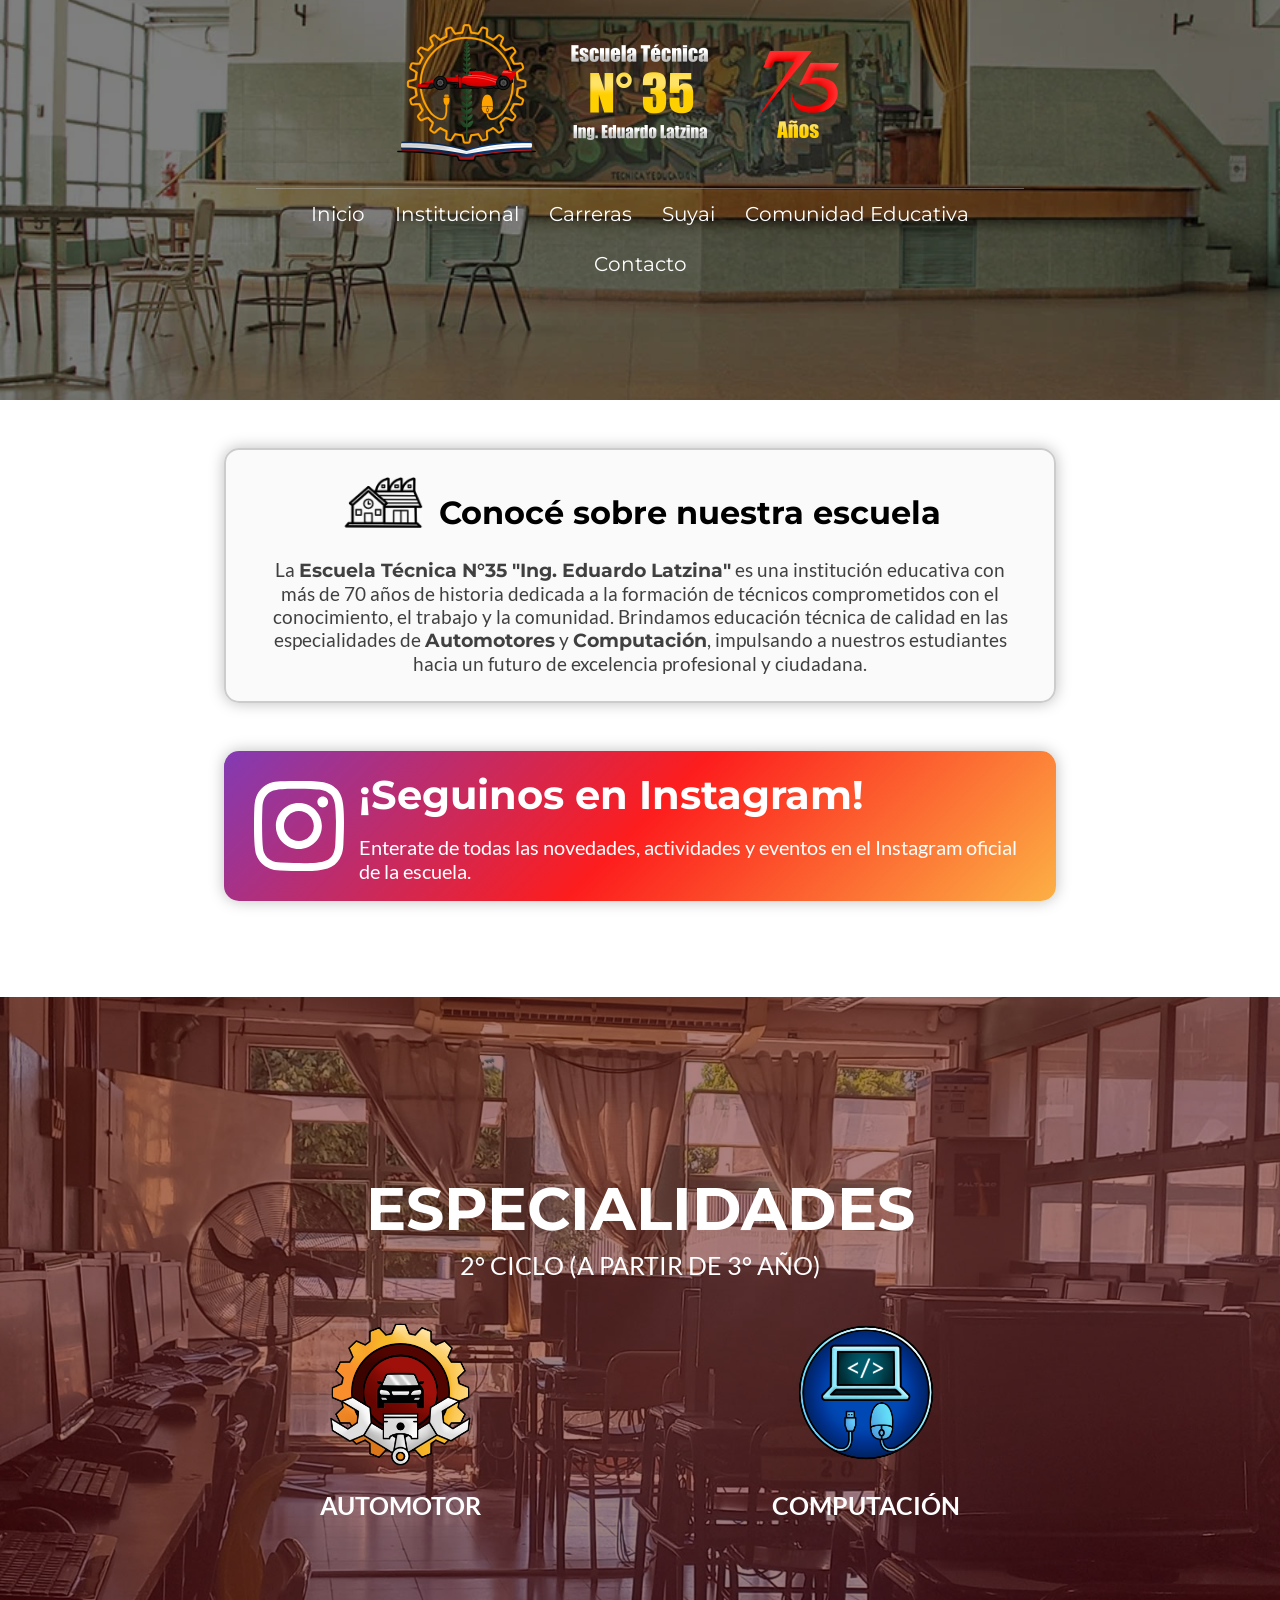
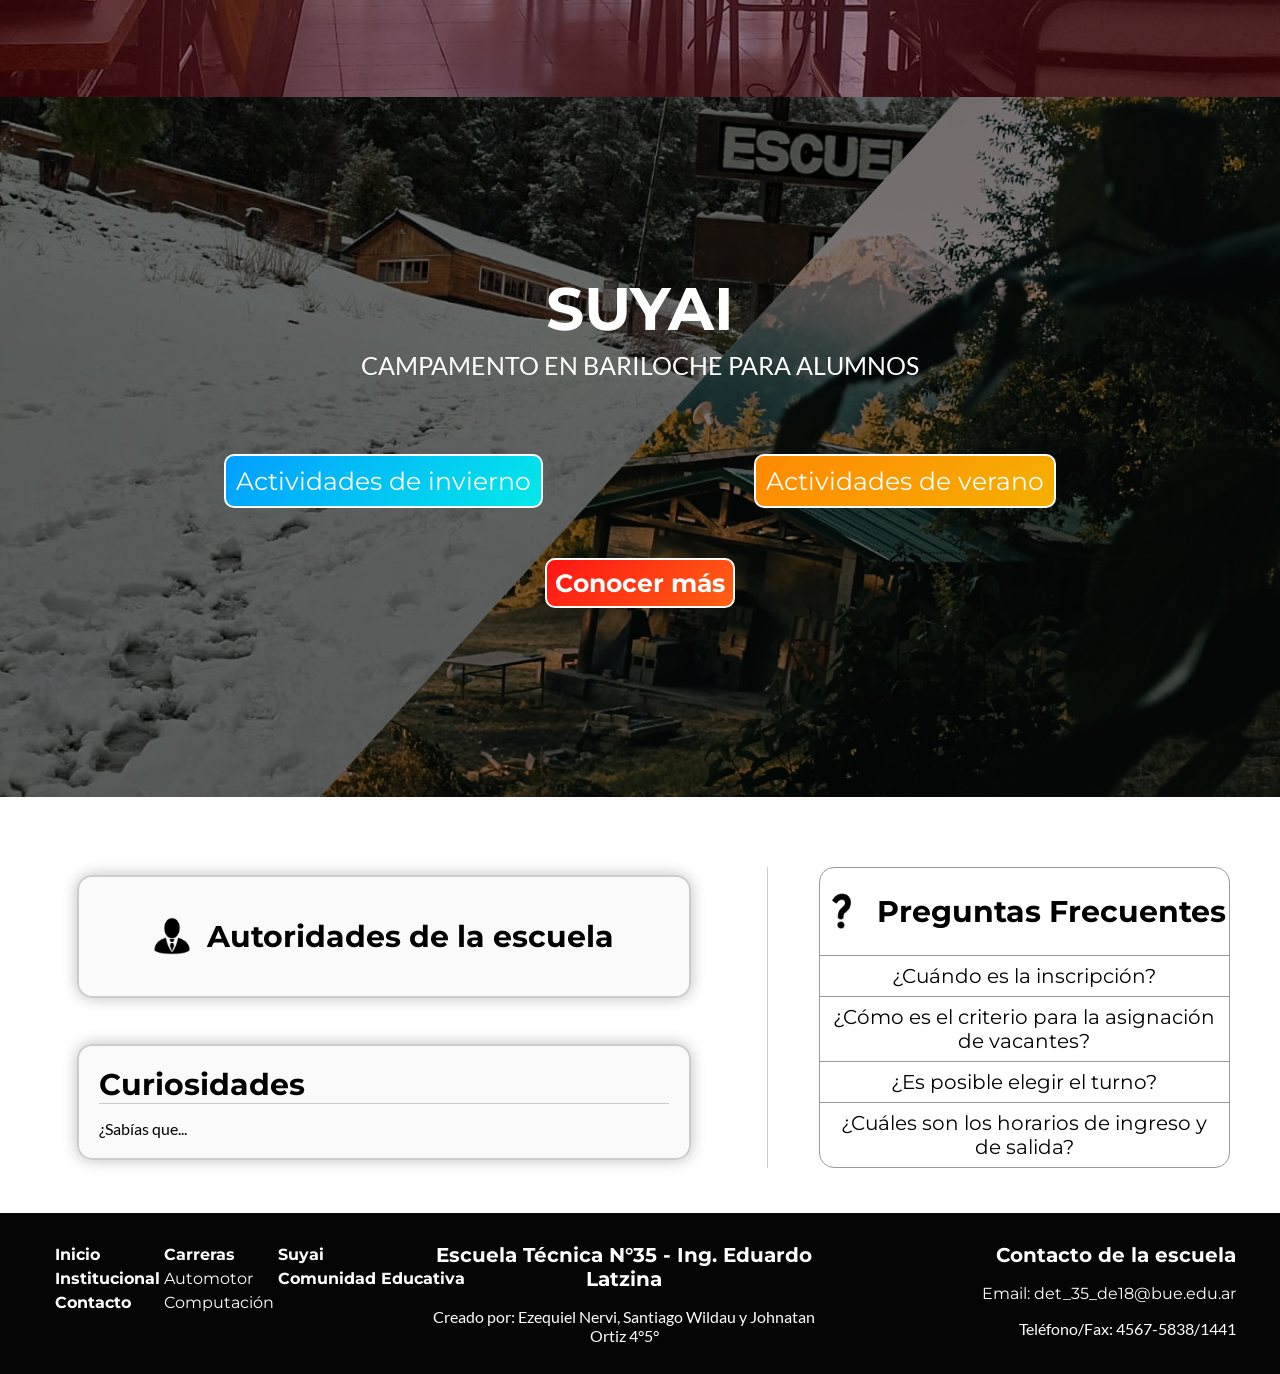
<file: index.html>
<!DOCTYPE html>
<html lang="es">
<head>
    <meta charset="UTF-8">
    <meta name="viewport" content="width=device-width, initial-scale=1.0">
    <title>Inicio - Escuela Técnica N°35</title>
    <link rel="stylesheet" href="styles.css"> 
    <link rel="icon" href="images/logo_escuela_32x32.png" type="image/x-icon">
</head>
<body>
    <custom-header></custom-header>

    <a href="institucional.html" class="a_tarj_inst"><section class="tarj_institucional icono-animado">
        <div class="titulo_institucional">
            <div class="icono-animado big_icon" id="escuela"></div>
            <h2>Conocé sobre nuestra escuela</h2>
        </div>

        <p>La <span class="bold">Escuela Técnica N°35 "Ing. Eduardo Latzina"</span> es una institución educativa con más de 70 años de historia dedicada a la formación de técnicos comprometidos con el conocimiento, el trabajo y la comunidad. Brindamos educación técnica de calidad en las especialidades de <span class="bold">Automotores</span> y <span class="bold">Computación</span>, impulsando a nuestros estudiantes hacia un futuro de excelencia profesional y ciudadana.</p>
    </section></a>

    <a href="https://www.instagram.com/et.35.ing.eduardo.latzina/" target = "_blank" class="a_tarj_inst">
    <section class="tarj_insta">
        <!--<svg class="icon_insta" viewBox="0 0 20 20" version="1.1" xmlns="http://www.w3.org/2000/svg" xmlns:xlink="http://www.w3.org/1999/xlink" fill="#ffffff" stroke="#ffffff"><g id="SVGRepo_bgCarrier" stroke-width="0"></g><g id="SVGRepo_tracerCarrier" stroke-linecap="round" stroke-linejoin="round"></g><g id="SVGRepo_iconCarrier"> <title>instagram [#167]</title> <desc>Created with Sketch.</desc> <defs> </defs> <g id="Page-1" stroke="none" stroke-width="1" fill="none" fill-rule="evenodd"> <g id="Dribbble-Light-Preview" transform="translate(-340.000000, -7439.000000)" fill="#FFFFFF"> <g id="icons" transform="translate(56.000000, 160.000000)"> <path d="M289.869652,7279.12273 C288.241769,7279.19618 286.830805,7279.5942 285.691486,7280.72871 C284.548187,7281.86918 284.155147,7283.28558 284.081514,7284.89653 C284.035742,7285.90201 283.768077,7293.49818 284.544207,7295.49028 C285.067597,7296.83422 286.098457,7297.86749 287.454694,7298.39256 C288.087538,7298.63872 288.809936,7298.80547 289.869652,7298.85411 C298.730467,7299.25511 302.015089,7299.03674 303.400182,7295.49028 C303.645956,7294.859 303.815113,7294.1374 303.86188,7293.08031 C304.26686,7284.19677 303.796207,7282.27117 302.251908,7280.72871 C301.027016,7279.50685 299.5862,7278.67508 289.869652,7279.12273 M289.951245,7297.06748 C288.981083,7297.0238 288.454707,7296.86201 288.103459,7296.72603 C287.219865,7296.3826 286.556174,7295.72155 286.214876,7294.84312 C285.623823,7293.32944 285.819846,7286.14023 285.872583,7284.97693 C285.924325,7283.83745 286.155174,7282.79624 286.959165,7281.99226 C287.954203,7280.99968 289.239792,7280.51332 297.993144,7280.90837 C299.135448,7280.95998 300.179243,7281.19026 300.985224,7281.99226 C301.980262,7282.98483 302.473801,7284.28014 302.071806,7292.99991 C302.028024,7293.96767 301.865833,7294.49274 301.729513,7294.84312 C300.829003,7297.15085 298.757333,7297.47145 289.951245,7297.06748 M298.089663,7283.68956 C298.089663,7284.34665 298.623998,7284.88065 299.283709,7284.88065 C299.943419,7284.88065 300.47875,7284.34665 300.47875,7283.68956 C300.47875,7283.03248 299.943419,7282.49847 299.283709,7282.49847 C298.623998,7282.49847 298.089663,7283.03248 298.089663,7283.68956 M288.862673,7288.98792 C288.862673,7291.80286 291.150266,7294.08479 293.972194,7294.08479 C296.794123,7294.08479 299.081716,7291.80286 299.081716,7288.98792 C299.081716,7286.17298 296.794123,7283.89205 293.972194,7283.89205 C291.150266,7283.89205 288.862673,7286.17298 288.862673,7288.98792 M290.655732,7288.98792 C290.655732,7287.16159 292.140329,7285.67967 293.972194,7285.67967 C295.80406,7285.67967 297.288657,7287.16159 297.288657,7288.98792 C297.288657,7290.81525 295.80406,7292.29716 293.972194,7292.29716 C292.140329,7292.29716 290.655732,7290.81525 290.655732,7288.98792" id="instagram-[#167]"> </path> </g> </g> </g> </g></svg>-->
        <span class="icon_insta big_icon"></span>
        <div class="text_insta">
            <h2>¡Seguinos en Instagram!</h2>
            <p>Enterate de todas las novedades, actividades y eventos en el Instagram oficial de la escuela.</p>
        </div>
    </section></a>

    <section class="section_img">
        <div class="img_div">
            <div class="img variation" id="img7"></div>
            <div class="img variation" id="img8"></div>
        </div>
        <div class="alpha red_variation">
            <h2>ESPECIALIDADES</h2>
            <p>2° CICLO (A PARTIR DE 3° AÑO)</p>
            <div class="section_buttons carreras_var">
                <div class="carreras_button">
                    <a class="a_carreras" href="automotor.html"><img class="img_carreras" src="images/icono_automotor.png" alt="Icono de Automotor"/></a>
                    <p>AUTOMOTOR</p>
                </div>
                <div class="carreras_button">
                    <a class="a_carreras" href="computacion.html"><img class="img_carreras" src="images/icono_computacion.png" alt="Icono de Computación"/></a>
                    <p class="_compu">COMPUTACIÓN</p>
                </div>
            </div>
        </div>
    </section>

    <section class="section_img">
        <div>
            <div class="img_div _izq _suyai">
                <div class="img variation _suyai" id="img3"></div>
                <div class="img variation _suyai" id="img4"></div>
            </div>
            <div class="img_div _der _suyai">
                <div class="img variation _suyai" id="img5"></div>
                <div class="img variation _suyai" id="img6"></div>
            </div>
        </div>
        <div class="alpha suyai_variation">
            <h2 class="suyai_h2">SUYAI</h2>
            <p>CAMPAMENTO EN BARILOCHE PARA ALUMNOS</p>
            <div class="section_buttons _suyai">
                <a href="suyai.html#invierno_act"><div class="suyai_b">
                    <p class="button">Actividades de invierno</p>
                </div></a>
                <a href="suyai.html#verano_act"><div class="suyai_b summer">
                    <p class="button">Actividades de verano</p>
                </div></a>
            </div>

            <a href="suyai.html"><div class="mas_info">
                <p class="button">Conocer más</p>
            </div></a>
        </div>
    </section>
    
    <div class="autoridades_preguntas">
        <div class="autor_curios">
            <details class="autoridades icono-animado">
                <summary>
                    <div class="icono-animado _autoridades medium_icon" id="jefe"></div>
                    <h2>Autoridades de la escuela</h2>
                </summary>
                <ul>
                    <li class="montserrat"><span class="bold">Rector: </span>Javier Campagna</li>
                    <li class="montserrat"><span class="bold">Vicerrector: </span>Carlos Salvarrey</li>
                    <li class="montserrat"><span class="bold">Secretaria: </span>Silvina Villanueva</li>
                    <li class="montserrat"><span class="bold">Regente T.M.: </span>Silvia Echanageorría</li>
                    <li class="montserrat"><span class="bold">Regente T.T.: </span>Marcelo Beiro</li>
                    <li class="montserrat"><span class="bold">Regente T.N.: </span>Fernando Salvarrey</li>
                    <li class="montserrat"><span class="bold">Subregente T.T.: </span>Mauro Rodríguez</li>
                    <li class="montserrat"><span class="bold">J.G.E. Práctica: </span>Nicolás Polícaro</li>
                </ul>
            </details>

            <details class="curiosidades icono-animado" id="div_curiosidades">
                <summary>
                    <h2>Curiosidades</h2>
                    <p>¿Sabías que...</p>
                </summary>
                <p id="curiosidades"></p>
            </details>
        </div>
        <div class="preguntas_div">
            <section class="preguntas">
                <div class="preguntas_titulo">
                    <div class="icono-animado _autoridades medium_icon" id="pregunta"></div>
                    <h2>Preguntas Frecuentes</h2>
                </div>
                <details name="faq">
                    <summary>¿Cuándo es la inscripción?</summary>
                    <p>La inscripción para 2° a 6° año es a partir de Diciembre, para los alumnos con 2 o menos materias adeudadas</p>
                </details>
                <details name="faq">
                    <summary>¿Cómo es el criterio para la asignación de vacantes?</summary>
                    <p>Las vacantes para los alumnos de 2° a 6° se evalúan así:</p>
                    <ul>
                        <li>Al finalizar cuál cierre administrativo se inscribió (más importante)</li>
                        <li>Menor cantidad de asignaturas adeudadas (más importante)</li>
                        <li>Mayor promedio escolar</li>
                        <li>Menor cantidad de informes de convivencia</li>
                        <li>Menor cantidad de inasistencias</li>
                    </ul>
                </details>
                <details name="faq">
                    <summary>¿Es posible elegir el turno?</summary>
                    <p>El turno es asignado mediante sorteo al ingresar a 1° año, y siempre se lo trata de mantener a lo largo de la trayectoria escolar, bajo ciertas excepciones como la especialidad elegida, las vacantes disponibles, etc.</p>
                </details>
                <details name="faq">
                    <summary>¿Cuáles son los horarios de ingreso y de salida?</summary>
                    <p>Los horarios de entrada y salida de la escuela son:</p>
                    <ul>
                        <li><span class="bold">Mañana: </span>En aula de 7:40 a 12:15 y en taller de 13:25 a 17:45</li>
                        <li><span class="bold">Tarde: </span>En aula de 13:25 a 18:00 y en taller de 7:40 a 12:00</li>
                        <li><span class="bold">Noche: </span>Tanto en aula como en taller de 18:20 a 23:10</li>
                    </ul>
                </details>

            </section>
        </div>
    </div>

    <custom-footer></custom-footer>
    
    <script src="script.js"></script>
</body>
</html>
</file>
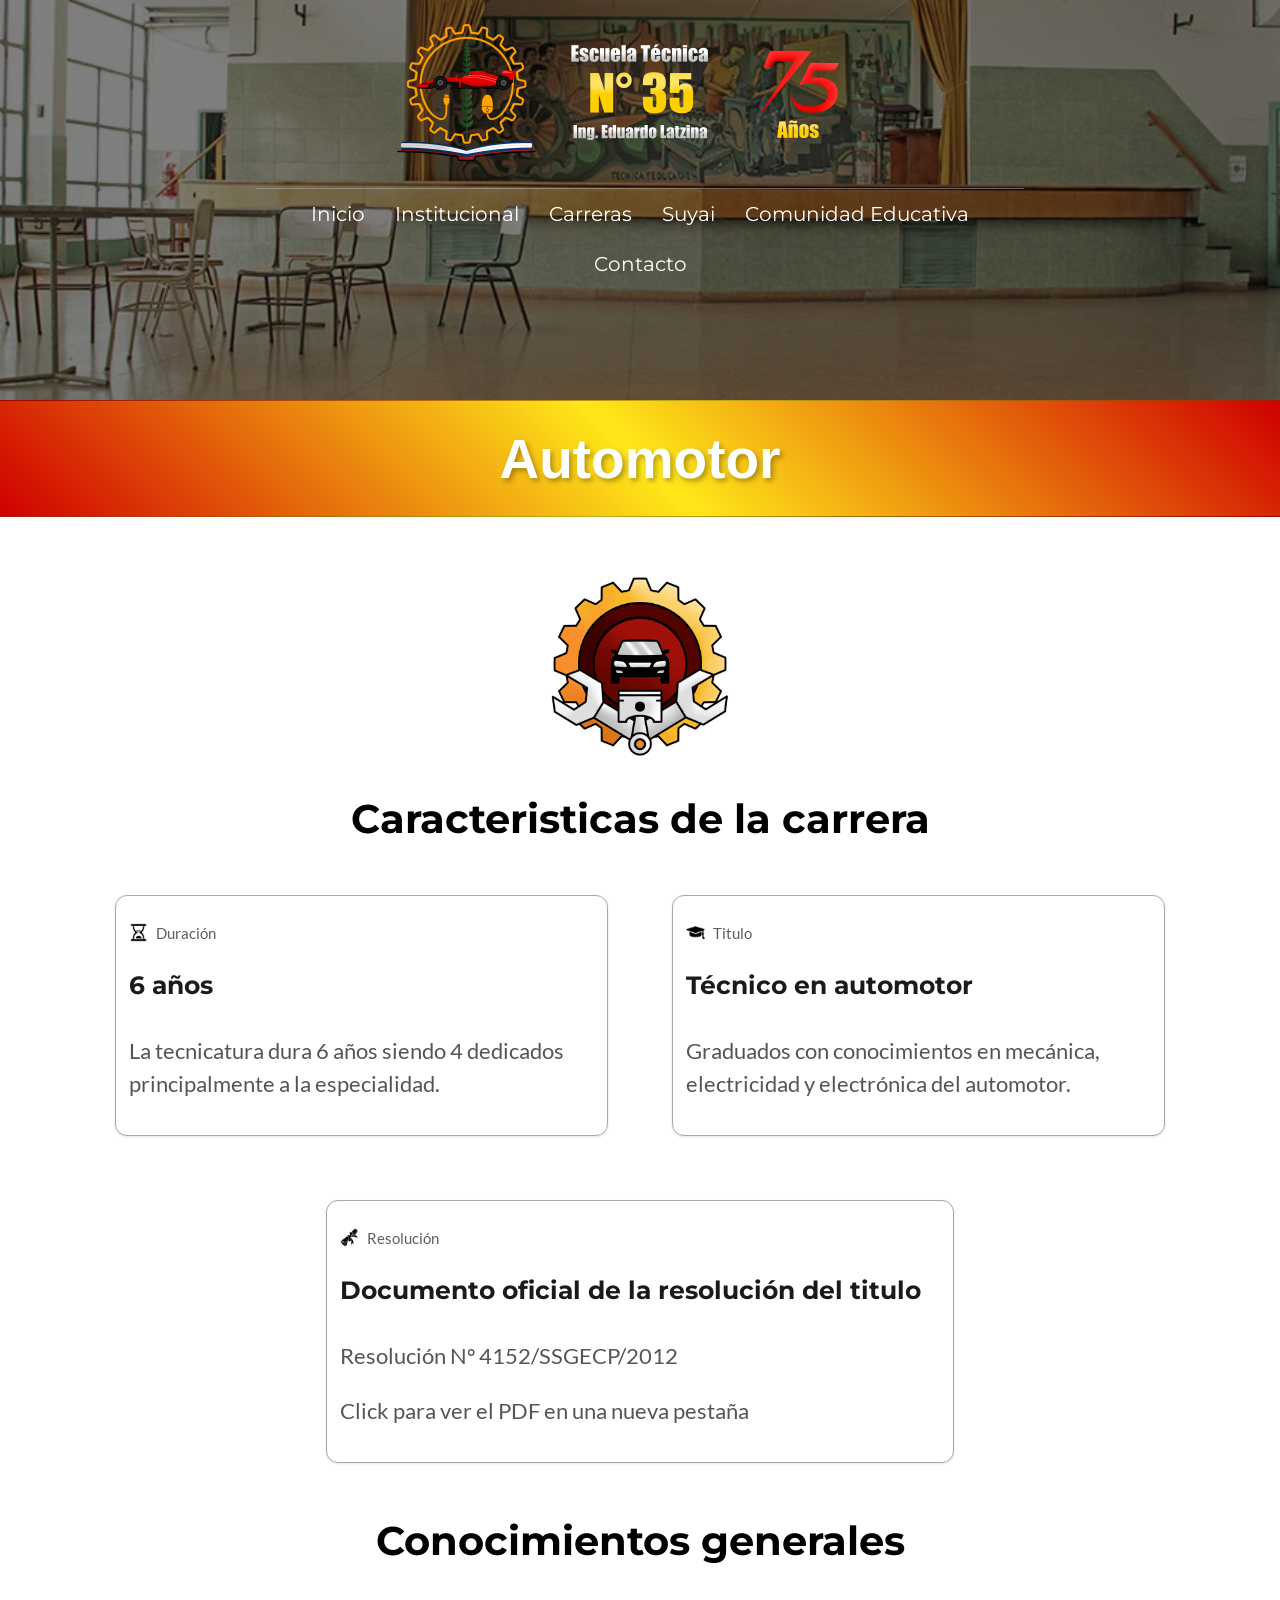
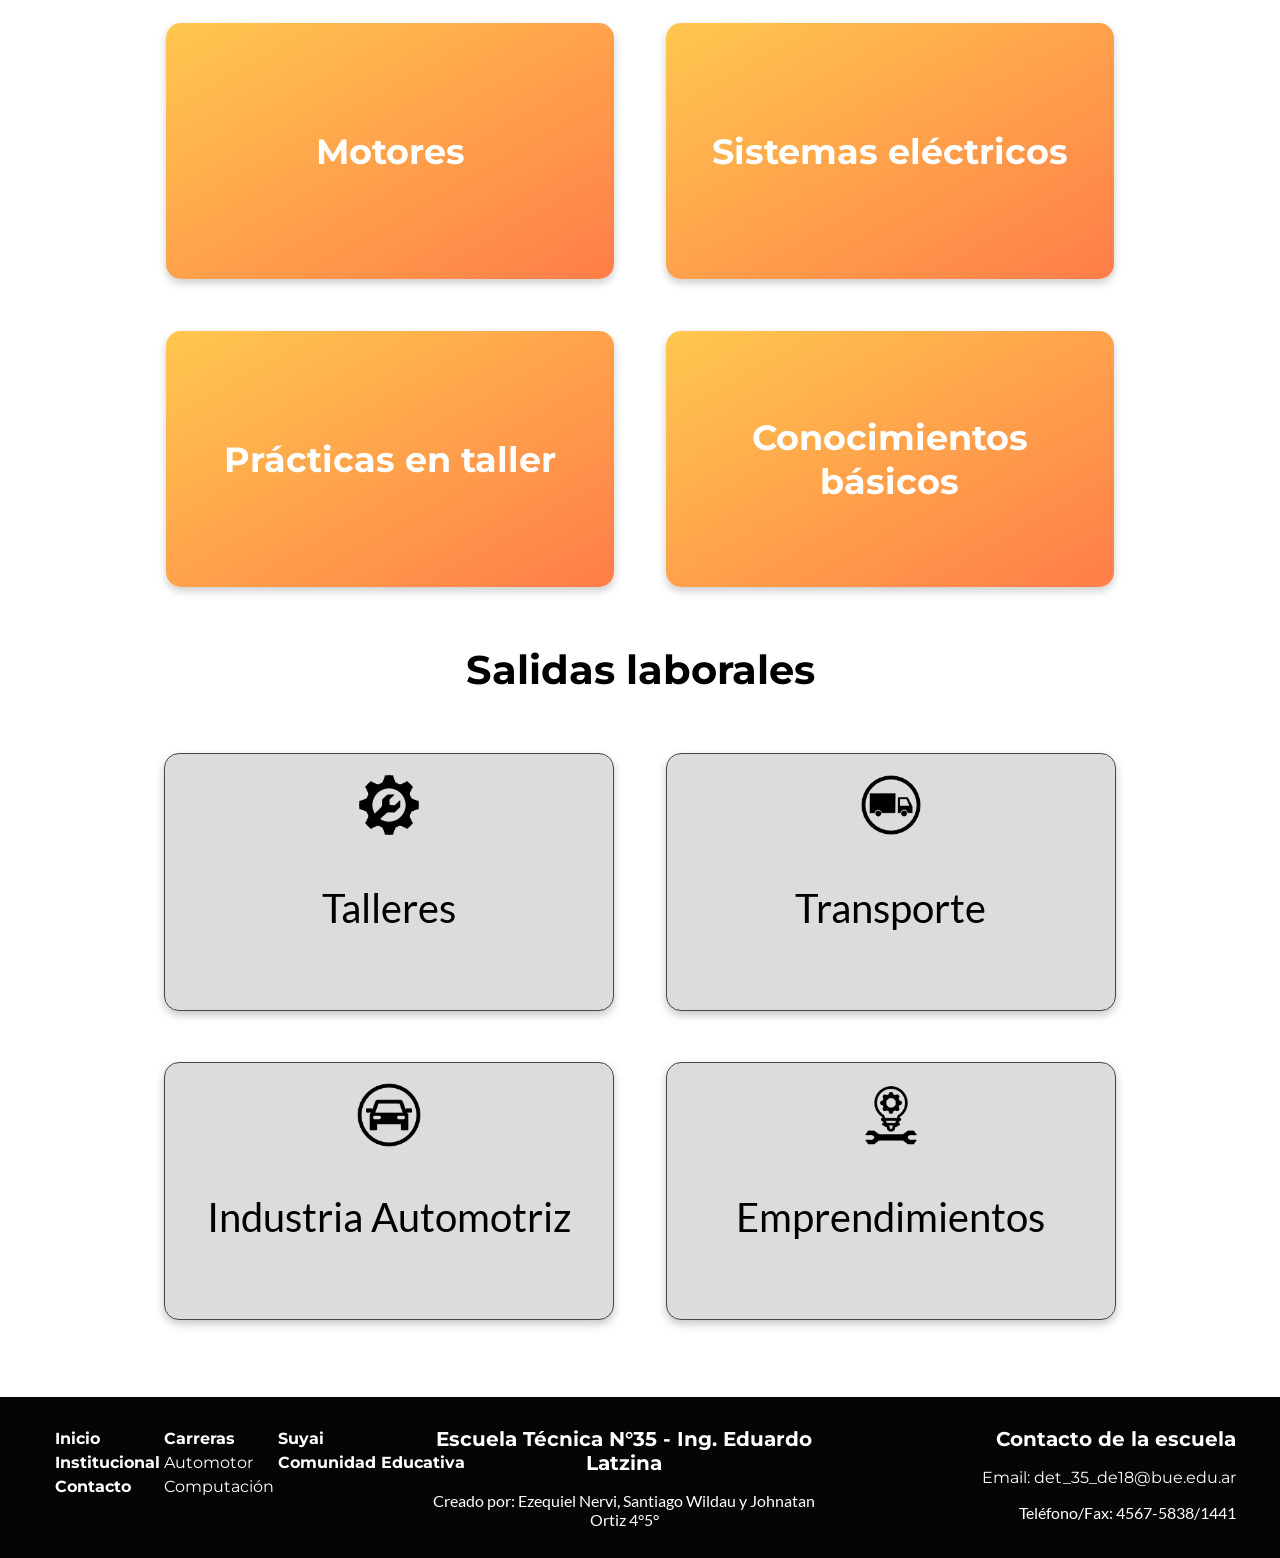
<file: automotor.html>
<!DOCTYPE html>
<html lang="es">
<head>
    <meta charset="UTF-8">
    <meta name="viewport" content="width=device-width, initial-scale=1.0">
    <title>Automotor - Escuela Técnica N°35</title>
    <link rel="stylesheet" href="styles.css">
    <link rel="icon" href="images/logo_escuela_32x32.png" type="image/x-icon">
</head>
<body>
    <custom-header></custom-header>

    <script src="script.js"></script>
    
  <div class="banner-contenedor auto">
    <h1 > Automotor</h1>
    </div>
    <div class="ancho_documento">
    <div class="centrado">
        <img src="images/icono_automotor.png" style="width: clamp(100px,15vw,250px);"> 
    </div>
    <h2 class="p_titulo"> Caracteristicas de la carrera</h2>

    <div class="Hflowcontainer">
        <div class="tarjeta_formal sub_hflow">
            <div class="descripcion_icono">
                <div class="icono-animado little_icon" id="tiempo"></div>
                <p>Duración</p>
            </div>
            <div class="texto_principal">6 años</div>
            <div class="formal"><p>La tecnicatura dura 6 años siendo 4 dedicados principalmente a la especialidad.</p></div>
        </div>
  
        <div class="tarjeta_formal sub_hflow">
            <div class="descripcion_icono">
                <div class="icono-animado little_icon" id="titulo"></div>
                <p>Titulo</p>
            </div>
            <div class="texto_principal">Técnico en automotor</div>
            <div class="formal"><p>Graduados con conocimientos en mecánica, electricidad y electrónica del automotor.</p></div>
        </div>

        <a class="tarjeta_formal sub_hflow a_boton" target="_blank" href="resoluciones/TecnicoAutomotores Resolución Nº 4152SSGECP2012.pdf">
            <div class="descripcion_icono">
                <div class="icono-animado little_icon" id="titulo_papel"></div>
                <p>Resolución</p>
            </div>
            <div class="texto_principal">Documento oficial de la resolución del titulo</div>
            <div class="formal">
              <p>Resolución Nº 4152/SSGECP/2012</p>
              <p>Click para ver el PDF en una nueva pestaña</p></div>
            </a>
    </div>

    <h2 class="p_titulo"> Conocimientos generales</h2>

    <div class="centrado">
    <div class="card-container">
    <div class="card-inner">
      <div class="card-front">
        <p class="label_principal"> <b>Motores</b></p>
      </div>

      <div class="card-back">
        <ul>
            <li>Funcionamiento del motor</li>
            <li>Mantenimiento correcto</li>
            <li>Diagnóstico de fallas</li>
        </ul>
      </div>
    </div>
  </div>
  <div class="card-container">
    <div class="card-inner">
      <div class="card-front">
        <p class="label_principal"> <b>Sistemas eléctricos</b></p>
      </div>

      <div class="card-back">
        <ul>
            <li>Instalación de componentes</li>
            <li>Reparación de sistemas</li>
            <li>Pruebas de funcionamiento</li>
        </ul>
      </div>
    </div>
  </div>
  </div>
    
<div class="centrado">
    <div class="card-container">
    <div class="card-inner">
      <div class="card-front">
        <p class="label_principal"> <b>Prácticas en taller</b></p>
      </div>

      <div class="card-back">
        <ul>
            <li>Practicas con vehículos reales</li>
            <li>Enseñanza del uso de herramientas</li>
            <li>Equipamiento profesional</li>
        </ul>
      </div>
    </div>
  </div>
  <div class="card-container">
    <div class="card-inner">
      <div class="card-front">
        <p class="label_principal"> <b>Conocimientos básicos</b></p>
      </div>

      <div class="card-back">
        <ul>
            <li>Transmisión, frenos y suspensión</li>
            <li>Instalación, reparación y pruebas de componentes.</li>
            <li>Desarmado y armado de motores 4 tiempos</li>
        </ul>
      </div>
    </div>
  </div>
  </div>

      <h2 class="p_titulo"> Salidas laborales</h2>

  <div class="centrado">
    <div class="contenedor_movediza">
      <div class="icono-animado icon_up_center"  id="taller"></div>
      <div class="movediza_base">
        <p> Talleres </p>
      </div>
      <div class="movediza_oculta">
        <ul>
          <li>Mantenimiento integral de vehículos</li>
          <li>Diagnóstico electrónico automotriz</li>
          <li>Asesor de servicios en concesionarias</li>
        </ul>
      </div>
    </div>
    <div class="contenedor_movediza">
      <div class="icono-animado icon_up_center"  id="transporte"></div>
      <div class="movediza_base">
        <p> Transporte </p>
      </div>
      <div class="movediza_oculta">
          <ul>
          <li>Mantenimiento de flotas comerciales</li>
          <li>Mecánico de vehículos pesados</li>
          <li>Coordinador de logística y transporte</li>
        </ul>
      </div>
    </div>
  </div>

  <div class="centrado">
    <div class="contenedor_movediza">
      <div class="icono-animado icon_up_center"  id="automotriz"></div>
      <div class="movediza_base">
        <p> Industria Automotriz </p>
      </div>
      <div class="movediza_oculta">
        <ul>
          <li>Operario técnico en plantas de montaje</li>
          <li>Control de calidad de autopartes</li>
          <li>Desarrollo y testeo de componentes</li>
        </ul>
      </div>
    </div>
    <div class="contenedor_movediza">
      <div class="icono-animado icon_up_center"  id="emprendimientos"></div>
      <div class="movediza_base">
        <p> Emprendimientos </p>
      </div>
      <div class="movediza_oculta">
        <ul>
          <li>Dueño de taller mecánico independiente</li>
          <li>Especialista en electricidad y electrónica</li>
          <li>Consultor e inspector técnico de vehículos</li>
        </ul>
      </div>
    </div>
  </div>
  </div>

    <custom-footer></custom-footer>
</body>
</html>
</file>
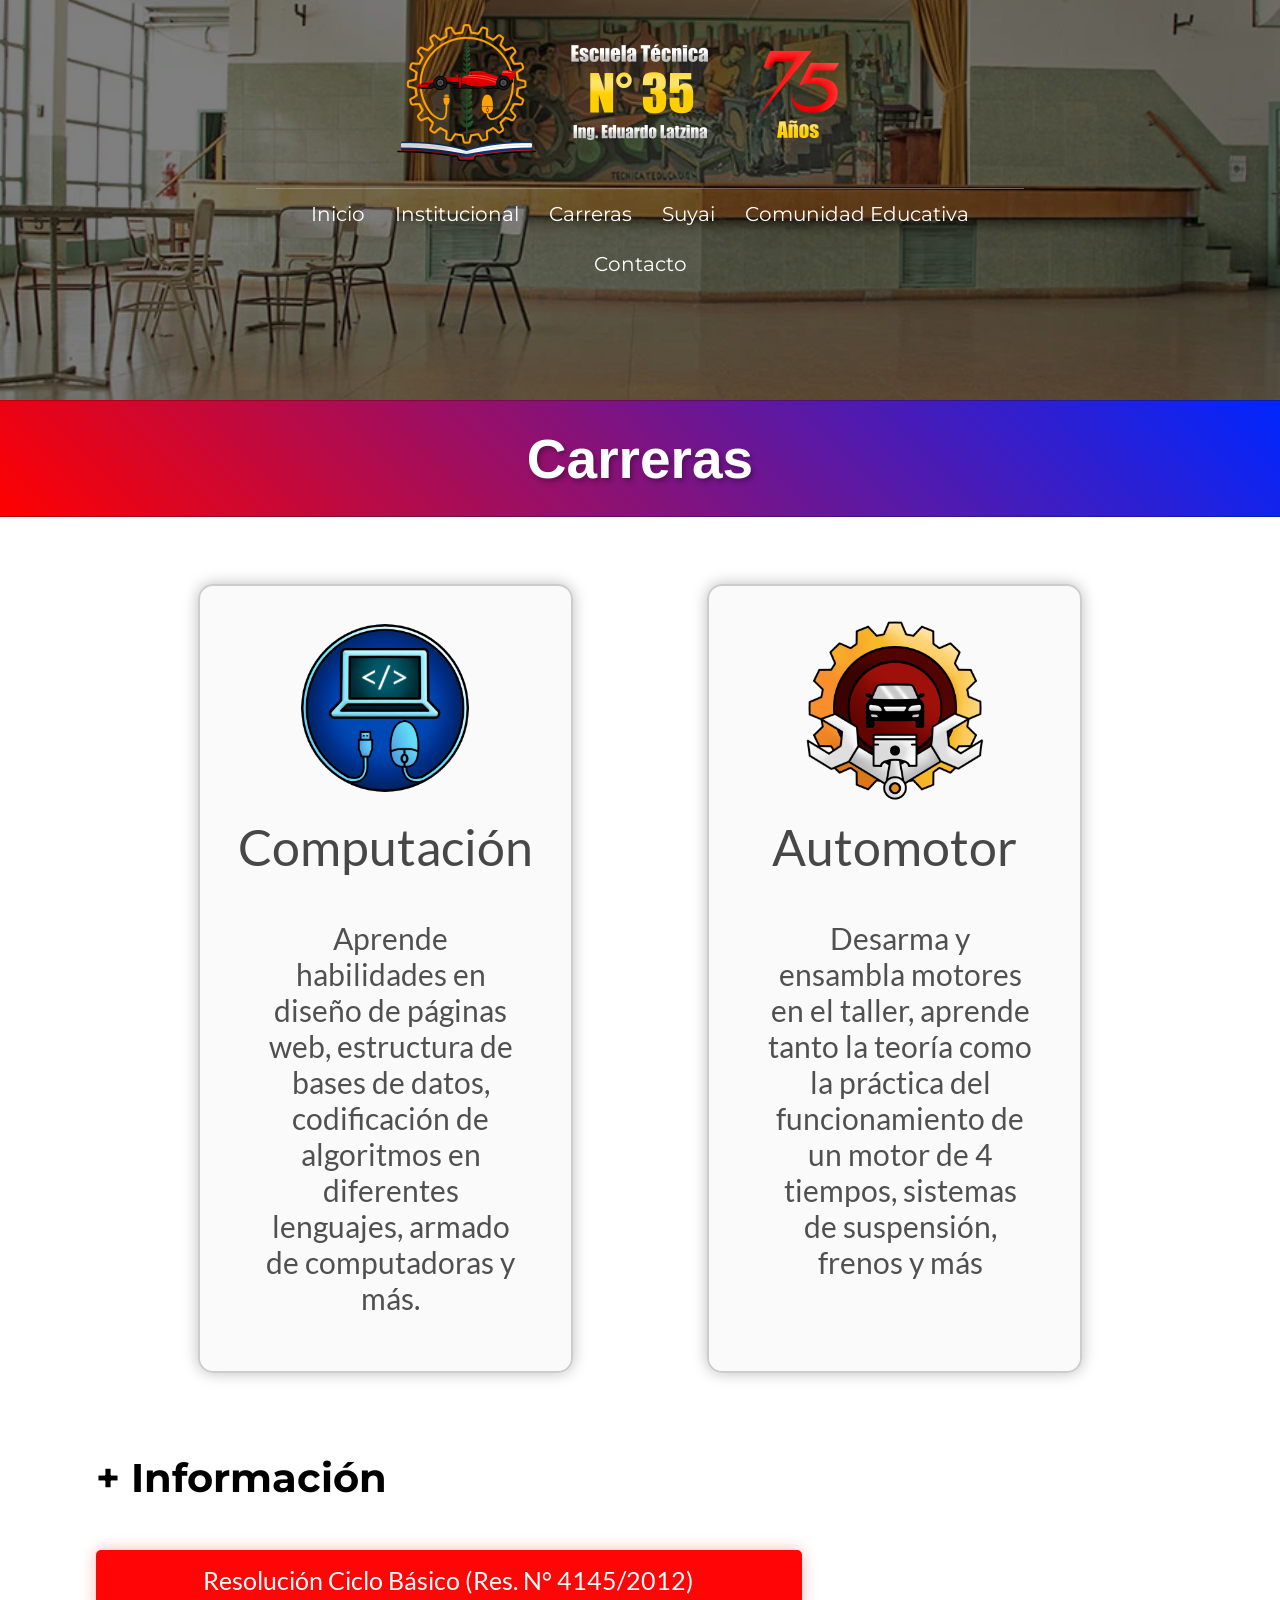
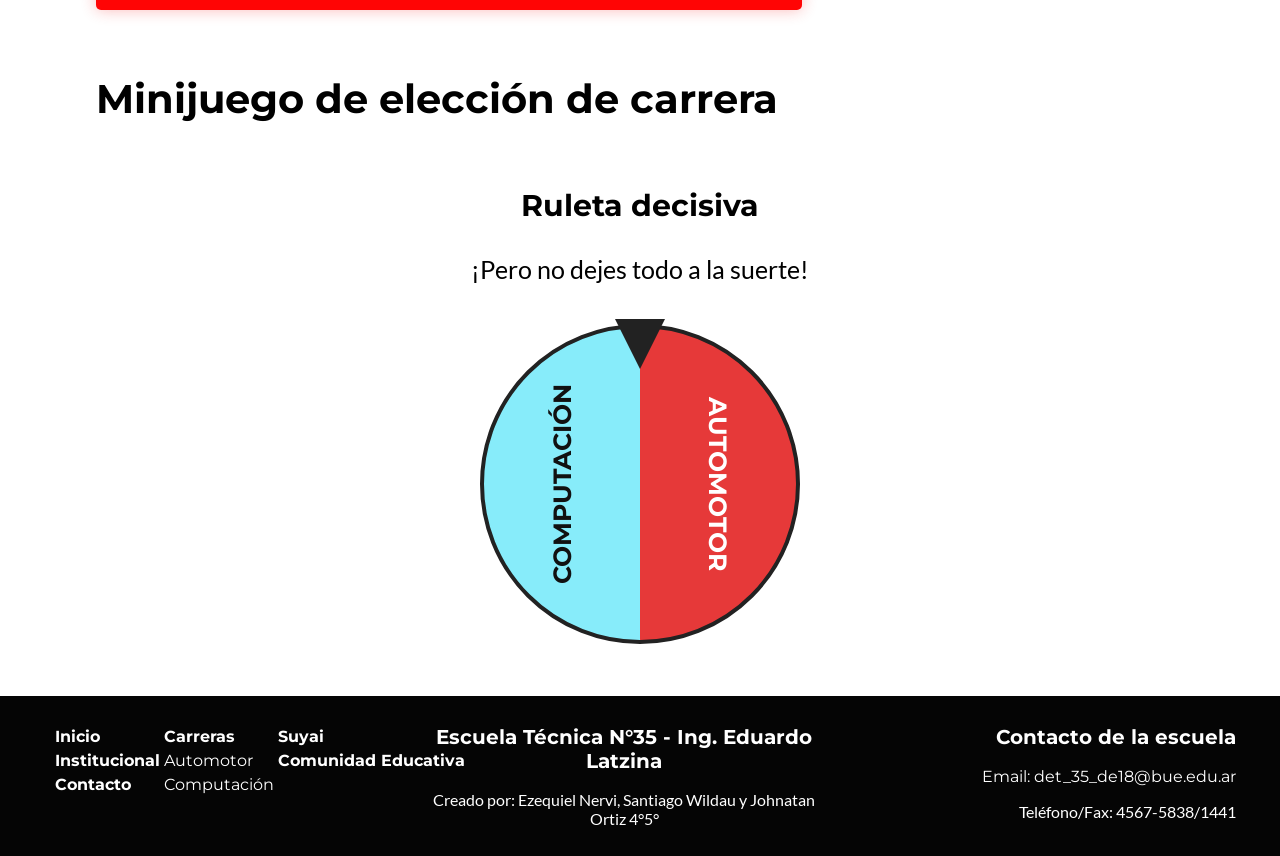
<file: carreras.html>
<!DOCTYPE html>
<html lang="es">
<head>
    <meta charset="UTF-8">
    <meta name="viewport" content="width=device-width, initial-scale=1.0">
    <title>Carreras - Escuela Técnica N°35</title>
    <link rel="stylesheet" href="styles.css">
    <link rel="icon" href="images/logo_escuela_32x32.png" type="image/x-icon">
</head>
<body>
    <custom-header></custom-header>

    <script src="script.js"></script>

    <div class="banner-contenedor">
    <h1 style="text-align: center;"> Carreras</h1>
    </div>

    <div class="ancho_documento">
        <div class="Hflowcontainer" style="gap: 8vw;">

        <a href="computacion.html" class="a_boton tarjeta v icono-animado compu">
        <img class="img_reduced" src="images/icono_computacion.png" alt="icono de computacion">
        <div class="caja_nombre">
        <p>Computación</p>
        </div>
        <div class="caja_descripcion">
 
                <p>Aprende habilidades en diseño de páginas web, estructura de bases de datos, codificación de algoritmos en diferentes lenguajes, armado de computadoras y más.</p>

        </div></a>


    
      

          <a href="automotor.html" class="a_boton tarjeta v icono-animado">
        <img class="img_reduced " src="images/icono_automotor.png" alt="icono de automotor">
        <div class="caja_nombre">
        <p>Automotor</p>
        </div>
        <div class="caja_descripcion">

                <p>Desarma y ensambla motores en el taller, aprende tanto la teoría como la práctica del funcionamiento de un motor de 4 tiempos, sistemas de suspensión, frenos y más</p>

            
        </div></a>
</div>
    <h2 class="left_text" style="margin-top: 5vw;"> + Información</h2>

    <a href="resoluciones/1°CICLO TEC. (Res_4145-12_CB).pdf" target="_blank" class="a_boton" style="display: flex;justify-content: left;">
        <div class="boton _var PDF center_text" style="padding-left: 8vw;padding-right: 8vw;"> 
                <p >Resolución Ciclo Básico  (Res. N° 4145/2012)</p>
        </div>
    </a>

    <h2 class="left_text" style="margin-top: 5vw;"> Minijuego de elección de carrera</h2>
    <h3 class="p_titulo" style="margin-top: 5vw;"> Ruleta decisiva</h3>
    <p class="texto p_titulo">¡Pero no dejes todo a la suerte!</p>
<div id="ruleta-seccion">
  <div class="ruleta-wrapper" id="ruleta-btn">
    <div class="ruleta-aguja"></div>
    <div id="ruleta">
      <span class="ruleta-texto texto-computacion">COMPUTACIÓN</span>
      <span class="ruleta-texto texto-automotor">AUTOMOTOR</span>
    </div>
  </div>
</div>

<script>
  (function girar() {
    const btn = document.getElementById('ruleta-btn');
    const ruleta = document.getElementById('ruleta');
    let rotacionActual = 0;

    btn.addEventListener('click', () => {
      const vueltasExtra = (Math.floor(Math.random() * 5) + 8) * 360;
      const anguloAleatorio = Math.floor(Math.random() * 360);
      
      rotacionActual += vueltasExtra + anguloAleatorio;
      ruleta.style.transform = `rotate(${rotacionActual}deg)`;
    });
  })();
</script>

    </div>

    <custom-footer></custom-footer>
    
</body>
</html>
</file>
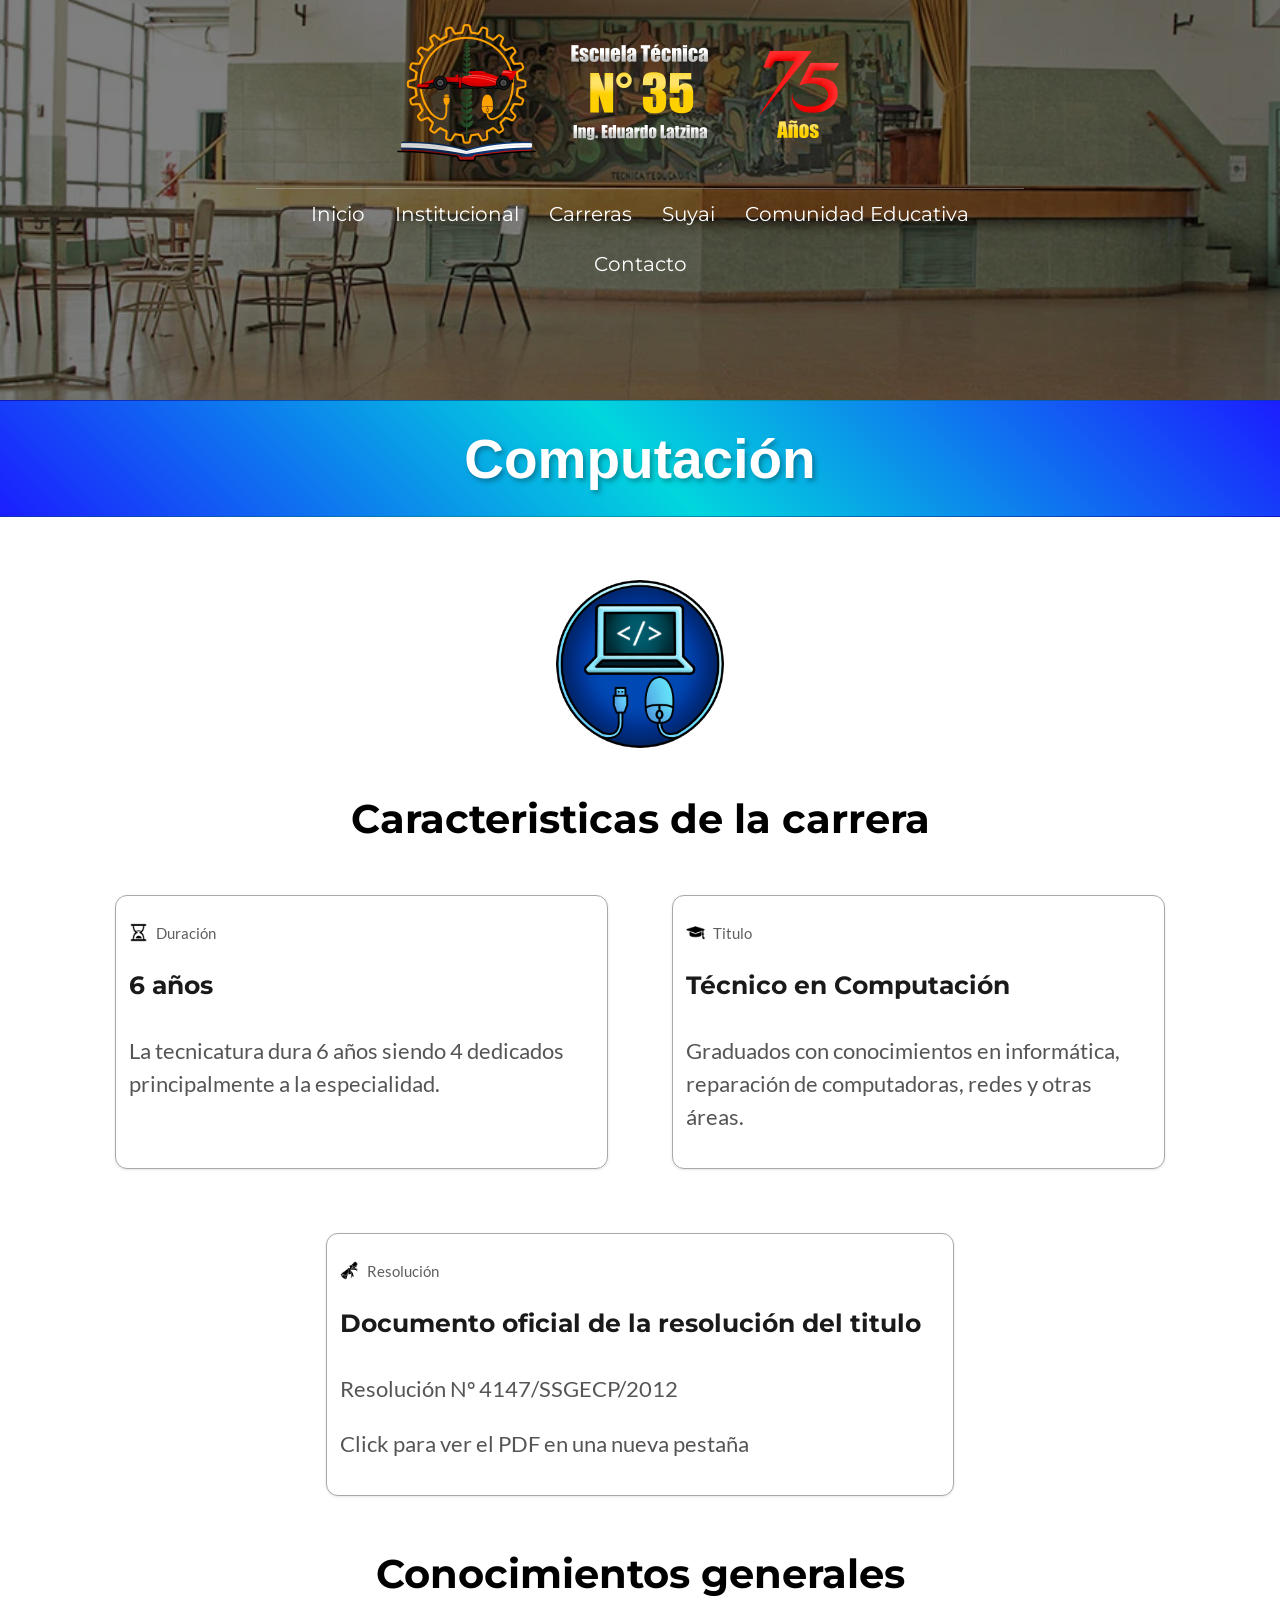
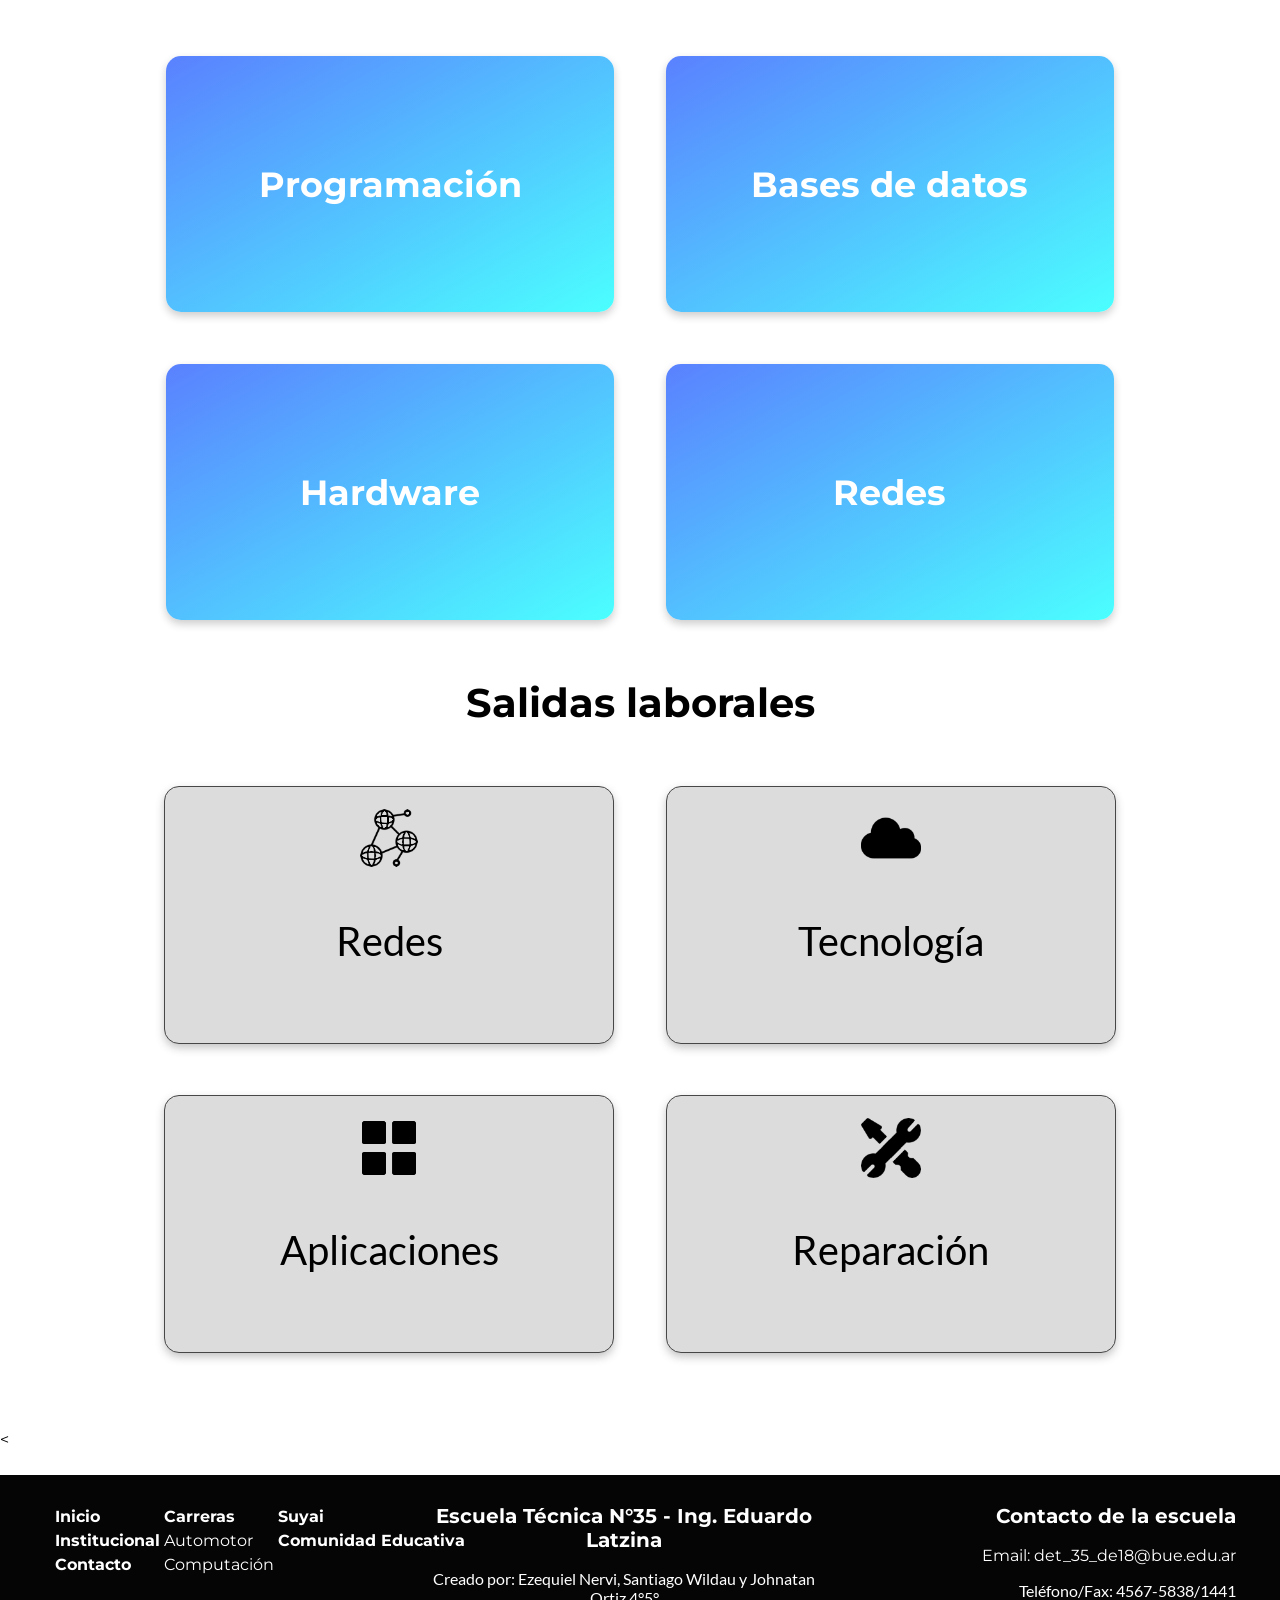
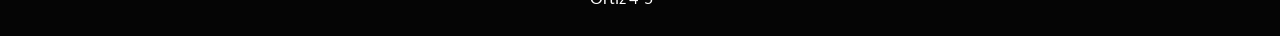
<file: computacion.html>
<!DOCTYPE html>
<html lang="es">
<head>
    <meta charset="UTF-8">
    <meta name="viewport" content="width=device-width, initial-scale=1.0">
    <title>Computación - Escuela Técnica N°35</title>
    <link rel="stylesheet" href="styles.css">
    <link rel="icon" href="images/logo_escuela_32x32.png" type="image/x-icon">
</head>
<body>
    <custom-header></custom-header>
    
    <script src="script.js"></script>

  <div class="banner-contenedor compu">
    <h1> Computación</h1>
    </div>
    <div class="ancho_documento">
    <div class="centrado">
        <img src="images/icono_computacion.png" style="width: clamp(100px,15vw,250px);"> 
    </div>
    <h2 class="p_titulo compu"> Caracteristicas de la carrera</h2>

    <div class="Hflowcontainer">

        <div class="tarjeta_formal compu sub_hflow">
            <div class="descripcion_icono">
                <div class="icono-animado little_icon compu" id="tiempo"></div>
                <p>Duración</p>
            </div>
            <div class="texto_principal">6 años</div>
            <div class="formal"><p>La tecnicatura dura 6 años siendo 4 dedicados principalmente a la especialidad.</p></div>
        </div>

        <div class="tarjeta_formal compu sub_hflow">
            <div class="descripcion_icono">
                <div class="icono-animado little_icon compu" id="titulo"></div>
                <p>Titulo</p>
            </div>
            <div class="texto_principal">Técnico en Computación</div>
            <div class="formal"><p>Graduados con conocimientos en informática, reparación de computadoras, redes y otras áreas.</p></div>
        </div>

        <a class="tarjeta_formal compu sub_hflow a_boton" target="_blank" href="resoluciones/TecnicoComputación Resolución Nº 4147SSGECP2012.pdf">
            <div class="descripcion_icono">
                <div class="icono-animado little_icon compu" id="titulo_papel"></div>
                <p>Resolución</p>
            </div>
            <div class="texto_principal">Documento oficial de la resolución del titulo</div>
            <div class="formal">
              <p>Resolución Nº 4147/SSGECP/2012</p>
              <p>Click para ver el PDF en una nueva pestaña</p></div>
            </a>

    </div>

    <h2 class="p_titulo compu"> Conocimientos generales</h2>

    <div class="centrado">
    <div class="card-container">
    <div class="card-inner">
      <div class="card-front compu">
        <p class="label_principal"> <b>Programación</b></p>
      </div>

      <div class="card-back compu">
        <ul>
            <li>Desarrollo de algoritmos</li>
            <li>Estructuras de datos</li>
            <li>Aplicaciones en diferentes lenguajes</li>
        </ul>
      </div>
    </div>
  </div>
  <div class="card-container">
    <div class="card-inner">
      <div class="card-front compu">
        <p class="label_principal"> <b>Bases de datos</b></p>
      </div>

      <div class="card-back compu">
        <ul>
            <li>Diseño tablas y sus relaciones</li>
            <li>Administración de atributos y registros</li>
            <li>Consultas SQL con condicionales avanzados</li>
        </ul>
      </div>
    </div>
  </div>
  </div>
    
<div class="centrado">
    <div class="card-container">
    <div class="card-inner">
      <div class="card-front compu">
        <p class="label_principal"> <b>Hardware</b></p>
      </div>

      <div class="card-back compu">
        <ul>
            <li>Armado de gabinetes</li>
            <li>Diagnóstico de problemas</li>
            <li>Reparación de computadoras</li>
        </ul>
      </div>
    </div>
  </div>
  <div class="card-container">
    <div class="card-inner">
      <div class="card-front compu">
        <p class="label_principal"> <b>Redes</b></p>
      </div>

      <div class="card-back compu">
        <ul>
            <li>Cableado estructurado</li>
            <li>Configuración de routers</li>
            <li>Protocolos TCP/IP</li>
        </ul>
      </div>
    </div>
  </div>
  </div>

      <h2 class="p_titulo compu"> Salidas laborales</h2>

  <div class="centrado">
    <div class="contenedor_movediza compu">
      <div class="icono-animado icon_up_center compu"  id="redes"></div>
      <div class="movediza_base">
        <p> Redes </p>
      </div>
      <div class="movediza_oculta">
        <ul>
          <li>Áreas de soporte técnico</li>
          <li>Administración de redes</li>
          <li>Mantenimiento de sistemas</li>
        </ul>
      </div>
    </div>
    <div class="contenedor_movediza compu">
      <div class="icono-animado icon_up_center compu"  id="nube"></div>
      <div class="movediza_base">
        <p> Tecnología </p>
      </div>
      <div class="movediza_oculta">
        <ul>
          <li>Empresas de tecnología</li>
          <li>Desarrollo de software</li>
          <li>Servicios informáticos</li>
        </ul>
      </div>
    </div>
  </div>

  <div class="centrado">
    <div class="contenedor_movediza compu">
      <div class="icono-animado icon_up_center compu"  id="app"></div>
      <div class="movediza_base">
        <p> Aplicaciones </p>
      </div>
      <div class="movediza_oculta">
        <ul>
          <li>Desarrollo de proyectos</li>
          <li>Creación de aplicaciones</li>
          <li>Trabajo en equipos de desarrollo</li>
        </ul>
      </div>
    </div>
    <div class="contenedor_movediza compu">
      <div class="icono-animado icon_up_center compu"  id="reparacion"></div>
      <div class="movediza_base">
        <p> Reparación </p>
      </div>
      <div class="movediza_oculta">
        <ul>
          <li>Emprendimientos en reparación</li>
          <li>Consultorías tecnológicas</li>
          <li>Armado de computadoras</li>
        </ul>
      </div>
    </div>
  </div>
</div>
    <<custom-footer></custom-footer>
    
</body>
</html>
</file>
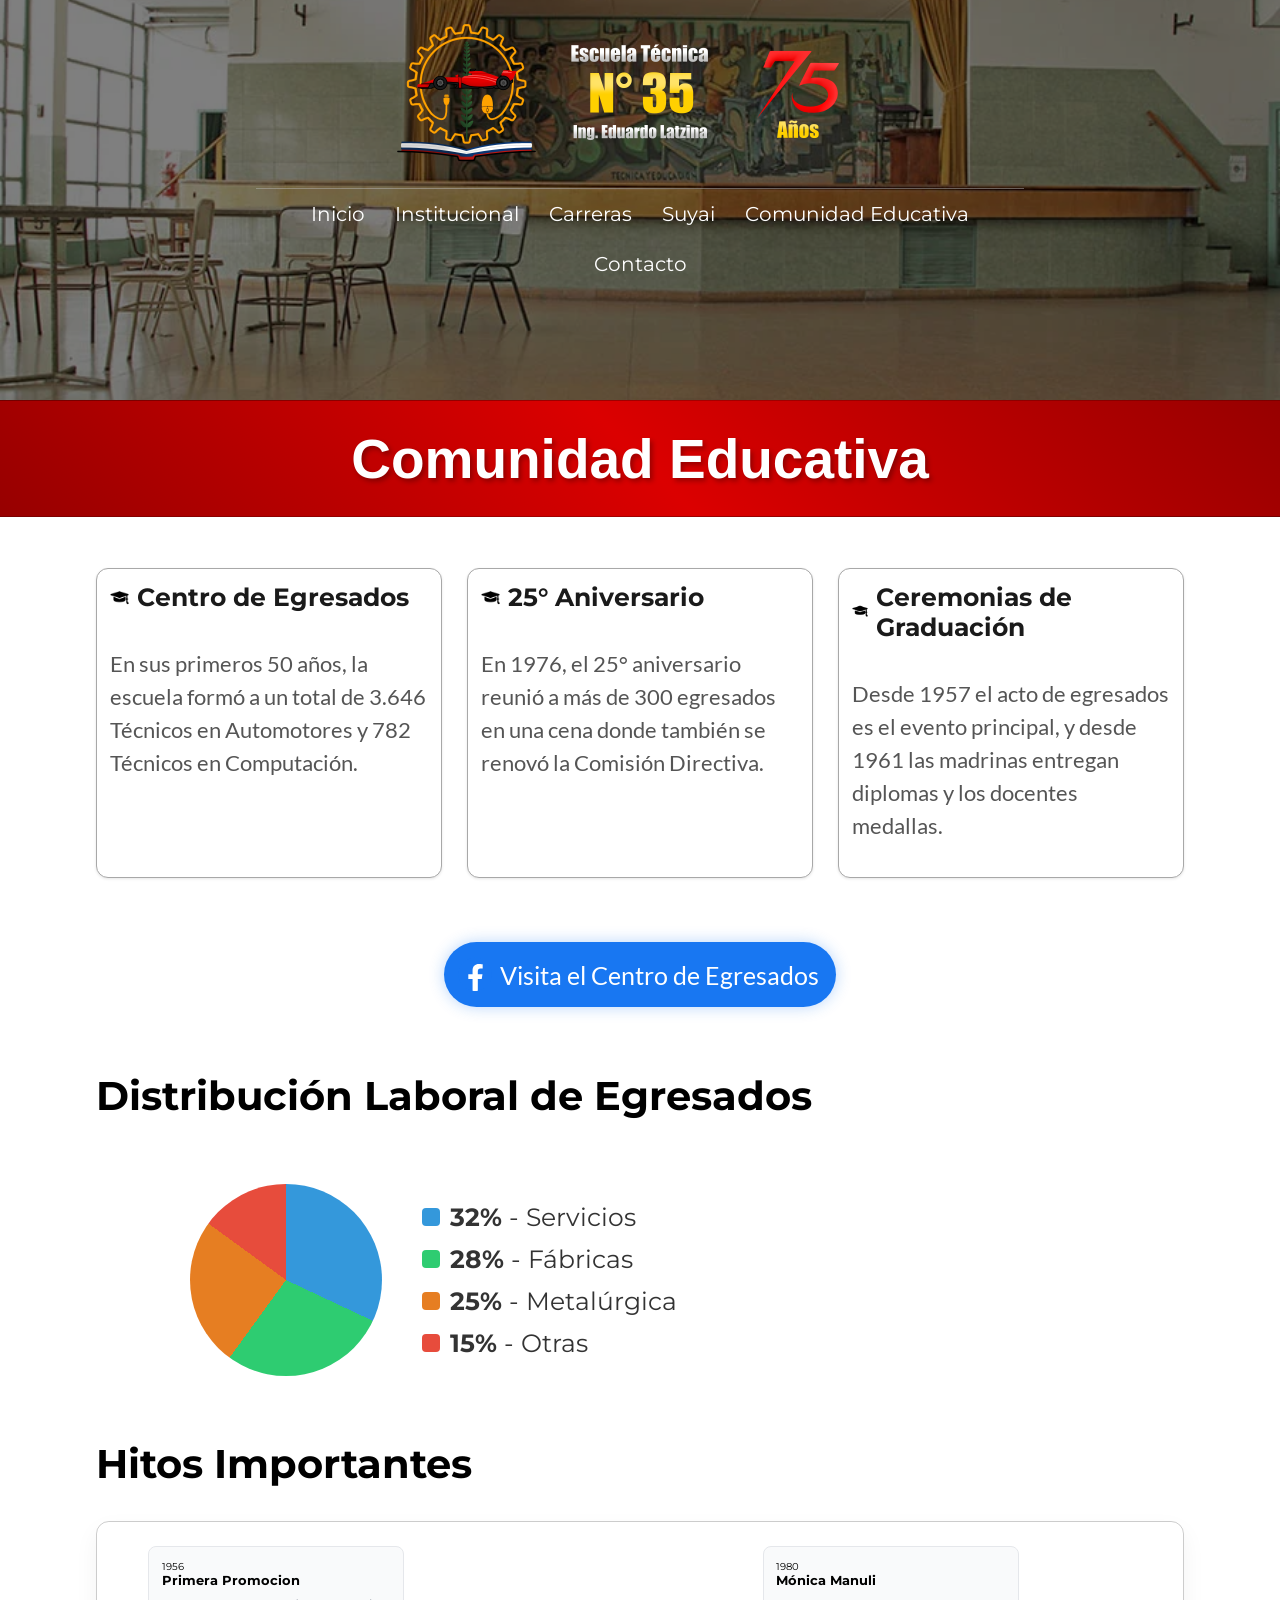
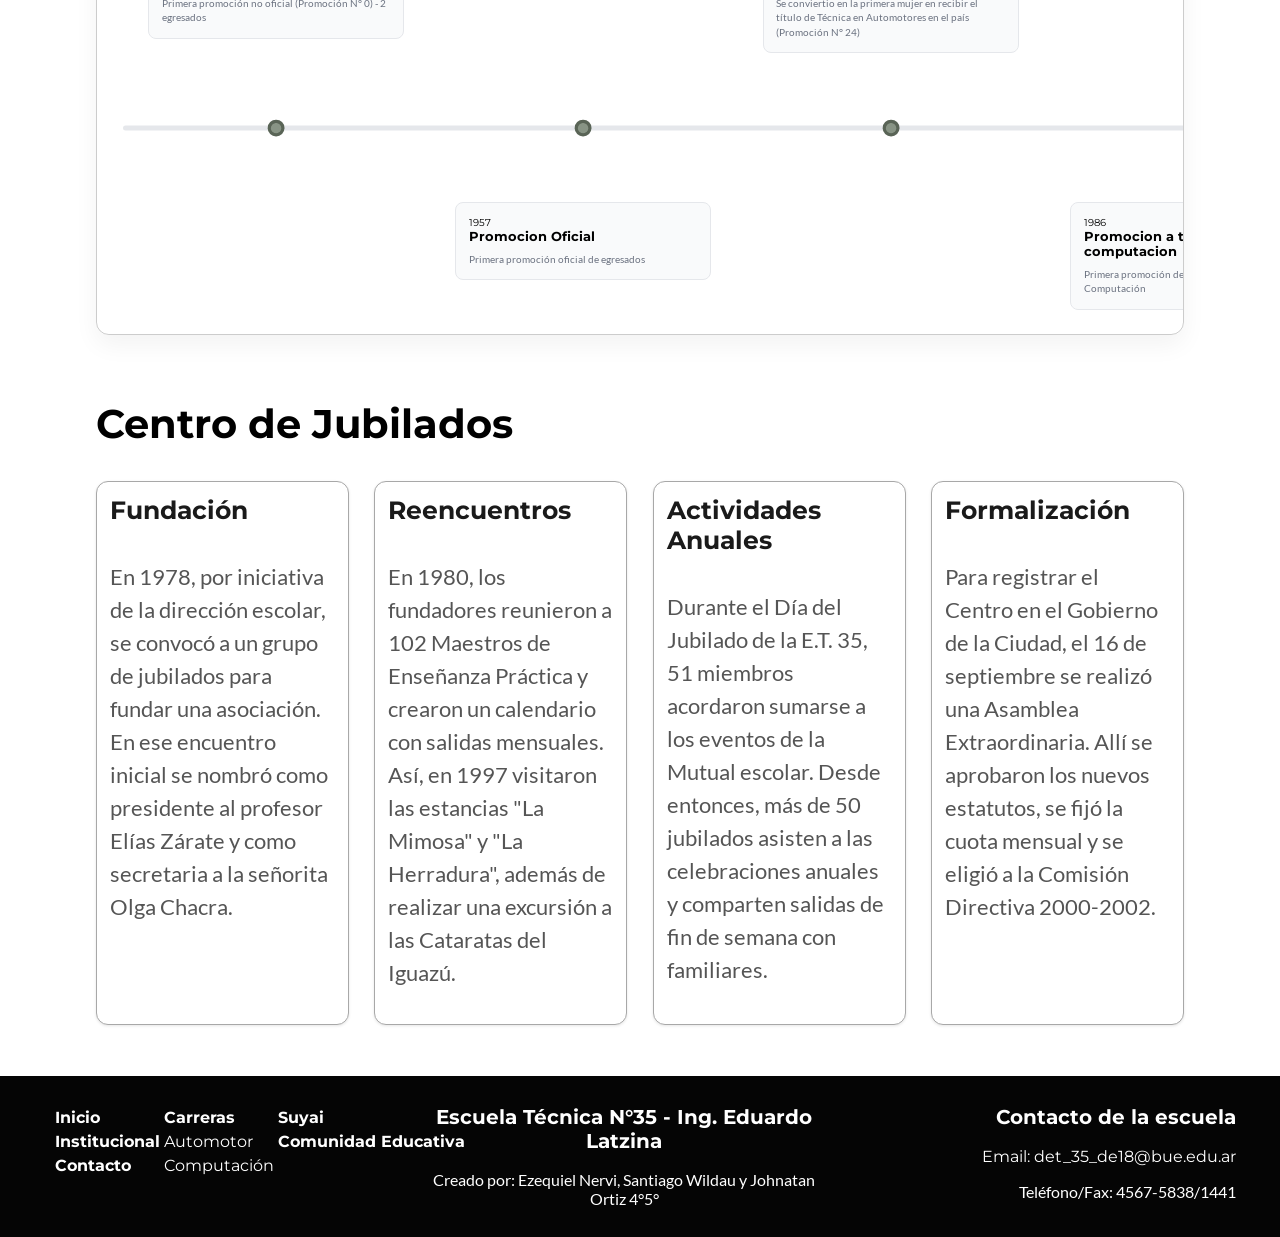
<file: comunidad.html>
<!DOCTYPE html>
<html lang="es">
<head>
    <meta charset="UTF-8">
    <meta name="viewport" content="width=device-width, initial-scale=1.0">
    <title>Comunidad Educativa - Escuela Técnica N°35</title>
    <link rel="stylesheet" href="styles.css">
    <link rel="icon" href="images/logo_escuela_32x32.png" type="image/x-icon">
</head>
<body>
    <custom-header></custom-header>

    
        <div class="banner-contenedor comunidad">
            <h1 style="text-align: center;"> Comunidad Educativa</h1>
            </div>

<div class="ancho_documento">

    <div class="Hflowcontainer">
        <div class="tarjeta_formal comunidad sub_hflow margin_auto">
            <div class="descripcion_icono">
                <div class="icono-animado little_icon " id="titulo"></div>
                <div class="texto_principal">Centro de Egresados</div>
            </div>
            <div class="formal"><p>En sus primeros 50 años, la escuela formó a un total de 3.646 Técnicos en Automotores y 782 Técnicos en Computación.</b></p></div>
        </div>

        <div class="tarjeta_formal comunidad sub_hflow margin_auto">
            <div class="descripcion_icono">
                <div class="icono-animado little_icon " id="titulo"></div>
                <div class="texto_principal">25° Aniversario</div>
            </div>
            <div class="formal"><p>En 1976, el 25° aniversario reunió a más de 300 egresados en una cena donde también se renovó la Comisión Directiva.</p></div>
        </div>

        <div class="tarjeta_formal comunidad sub_hflow margin_auto">
            <div class="descripcion_icono">
                <div class="icono-animado little_icon " id="titulo"></div>
                <div class="texto_principal">Ceremonias de Graduación</div>
            </div>
            <div class="formal"><p>Desde 1957 el acto de egresados es el evento principal, y desde 1961 las madrinas entregan diplomas y los docentes medallas.</p></div>
        </div>


    </div>


    <a href="https://www.facebook.com/EgresadosET35/?locale=es_LA" target="_blank" class="a_boton centrado" style="margin-top: 5vw; margin-bottom: 5vw;">
        <div class="boton facebook center p_titulo" style="flex-direction: row;display: flex; ;"> 
            <svg viewBox="0 0 16 16" xmlns="http://www.w3.org/2000/svg" fill="none"  style="width: clamp(20px,3vw,60px);" ><g id="SVGRepo_bgCarrier" stroke-width="0"></g><g id="SVGRepo_tracerCarrier" stroke-linecap="round" stroke-linejoin="round"></g><g id="SVGRepo_iconCarrier"><path fill="#1877F2" d="M15 8a7 7 0 00-7-7 7 7 0 00-1.094 13.915v-4.892H5.13V8h1.777V6.458c0-1.754 1.045-2.724 2.644-2.724.766 0 1.567.137 1.567.137v1.723h-.883c-.87 0-1.14.54-1.14 1.093V8h1.941l-.31 2.023H9.094v4.892A7.001 7.001 0 0015 8z"></path><path fill="#ffffff" d="M10.725 10.023L11.035 8H9.094V6.687c0-.553.27-1.093 1.14-1.093h.883V3.87s-.801-.137-1.567-.137c-1.6 0-2.644.97-2.644 2.724V8H5.13v2.023h1.777v4.892a7.037 7.037 0 002.188 0v-4.892h1.63z"></path></g></svg>
            <p>Visita el Centro de Egresados</p>
        </div>
    </a>

<h2>Distribución Laboral de Egresados</h2>
<div class="chart-container"> 
    <div class="pie-chart"></div>

    <div class="legend">
      <div class="legend-item">
        <span class="color-box color-1"></span>
        <span class="texto"><strong>32%</strong> - Servicios</span>
      </div>
      <div class="legend-item">
        <span class="color-box color-2"></span>
        <span class="texto"><strong>28%</strong> - Fábricas</span>
      </div>
      <div class="legend-item">
        <span class="color-box color-3"></span>
        <span class="texto"><strong>25%</strong> - Metalúrgica</span>
      </div>
      <div class="legend-item">
        <span class="color-box color-4"></span>
        <span class="texto"><strong>15%</strong> - Otras</span>
      </div>
    </div>
  </div>



    <h2 class="left_text suyai p_titulo">Hitos Importantes</h2>
        

        <div class="timeline-container">
            
            <div class="timeline">
                
                <div class="timeline-event">
                    <div class="event-card">
                        <div class="event-date">1956</div>
                        <h3 class="event-title">Primera Promocion</h3>
                        <p class="event-desc">Primera promoción no oficial (Promoción N° 0) - 2 egresados</p>
                    </div>
                    <div class="event-dot"></div>
                </div>

                <div class="timeline-event">
                    <div class="event-card">
                        <div class="event-date">1957</div>
                        <h3 class="event-title">Promocion Oficial</h3>
                        <p class="event-desc">Primera promoción oficial de egresados</p>
                    </div>
                    <div class="event-dot"></div>
                </div>
                
                <div class="timeline-event">
                    <div class="event-card">
                        <div class="event-date">1980</div>
                        <h3 class="event-title">Mónica Manuli</h3>
                        <p class="event-desc">Se conviertio en la primera mujer en recibir el título de Técnica en Automotores en el país (Promoción N° 24)</p>
                    </div>
                    <div class="event-dot"></div>
                </div>

                <div class="timeline-event">
                    <div class="event-card">
                        <div class="event-date">1986</div>
                        <h3 class="event-title">Promocion a técnicos en computacion</h3>
                        <p class="event-desc">Primera promoción de Técnicos Programadores en Computación</p>
                    </div>
                    <div class="event-dot"></div>
                </div>


            </div>
        </div>

        <h2>Centro de Jubilados</h2>

<div class="Hflowcontainer">

        <div class="tarjeta_formal comunidad sub_hflow margin_auto">
            <div class="descripcion_icono">
                
                <div class="texto_principal">Fundación</div>
            </div>
            
            <div class="formal"><p>En 1978, por iniciativa de la dirección escolar, se convocó a un grupo de jubilados para fundar una asociación. En ese encuentro inicial se nombró como presidente al profesor Elías Zárate y como secretaria a la señorita Olga Chacra.</p></div>
        </div>

        <div class="tarjeta_formal comunidad sub_hflow margin_auto">
            <div class="descripcion_icono">
                
                <div class="texto_principal">Reencuentros</div>
            </div>
            
            <div class="formal"><p>En 1980, los fundadores reunieron a 102 Maestros de Enseñanza Práctica y crearon un calendario con salidas mensuales. Así, en 1997 visitaron las estancias "La Mimosa" y "La Herradura", además de realizar una excursión a las Cataratas del Iguazú.</p></div>
        </div>

        <div class="tarjeta_formal comunidad sub_hflow margin_auto">
            <div class="descripcion_icono">
                
                <div class="texto_principal">Actividades Anuales</div>
            </div>
            
            <div class="formal"><p>Durante el Día del Jubilado de la E.T. 35, 51 miembros acordaron sumarse a los eventos de la Mutual escolar. Desde entonces, más de 50 jubilados asisten a las celebraciones anuales y comparten salidas de fin de semana con familiares.</div>
        </div>

        <div class="tarjeta_formal comunidad sub_hflow margin_auto">
            <div class="descripcion_icono">
                
                <div class="texto_principal">Formalización</div>
            </div>
            
            <div class="formal"><p>Para registrar el Centro en el Gobierno de la Ciudad, el 16 de septiembre se realizó una Asamblea Extraordinaria. Allí se aprobaron los nuevos estatutos, se fijó la cuota mensual y se eligió a la Comisión Directiva 2000-2002.</div>

    </div>
    </div>
</div>

    


    <custom-footer></custom-footer>
    <script src="script.js"></script>
</body>
</html>
</file>
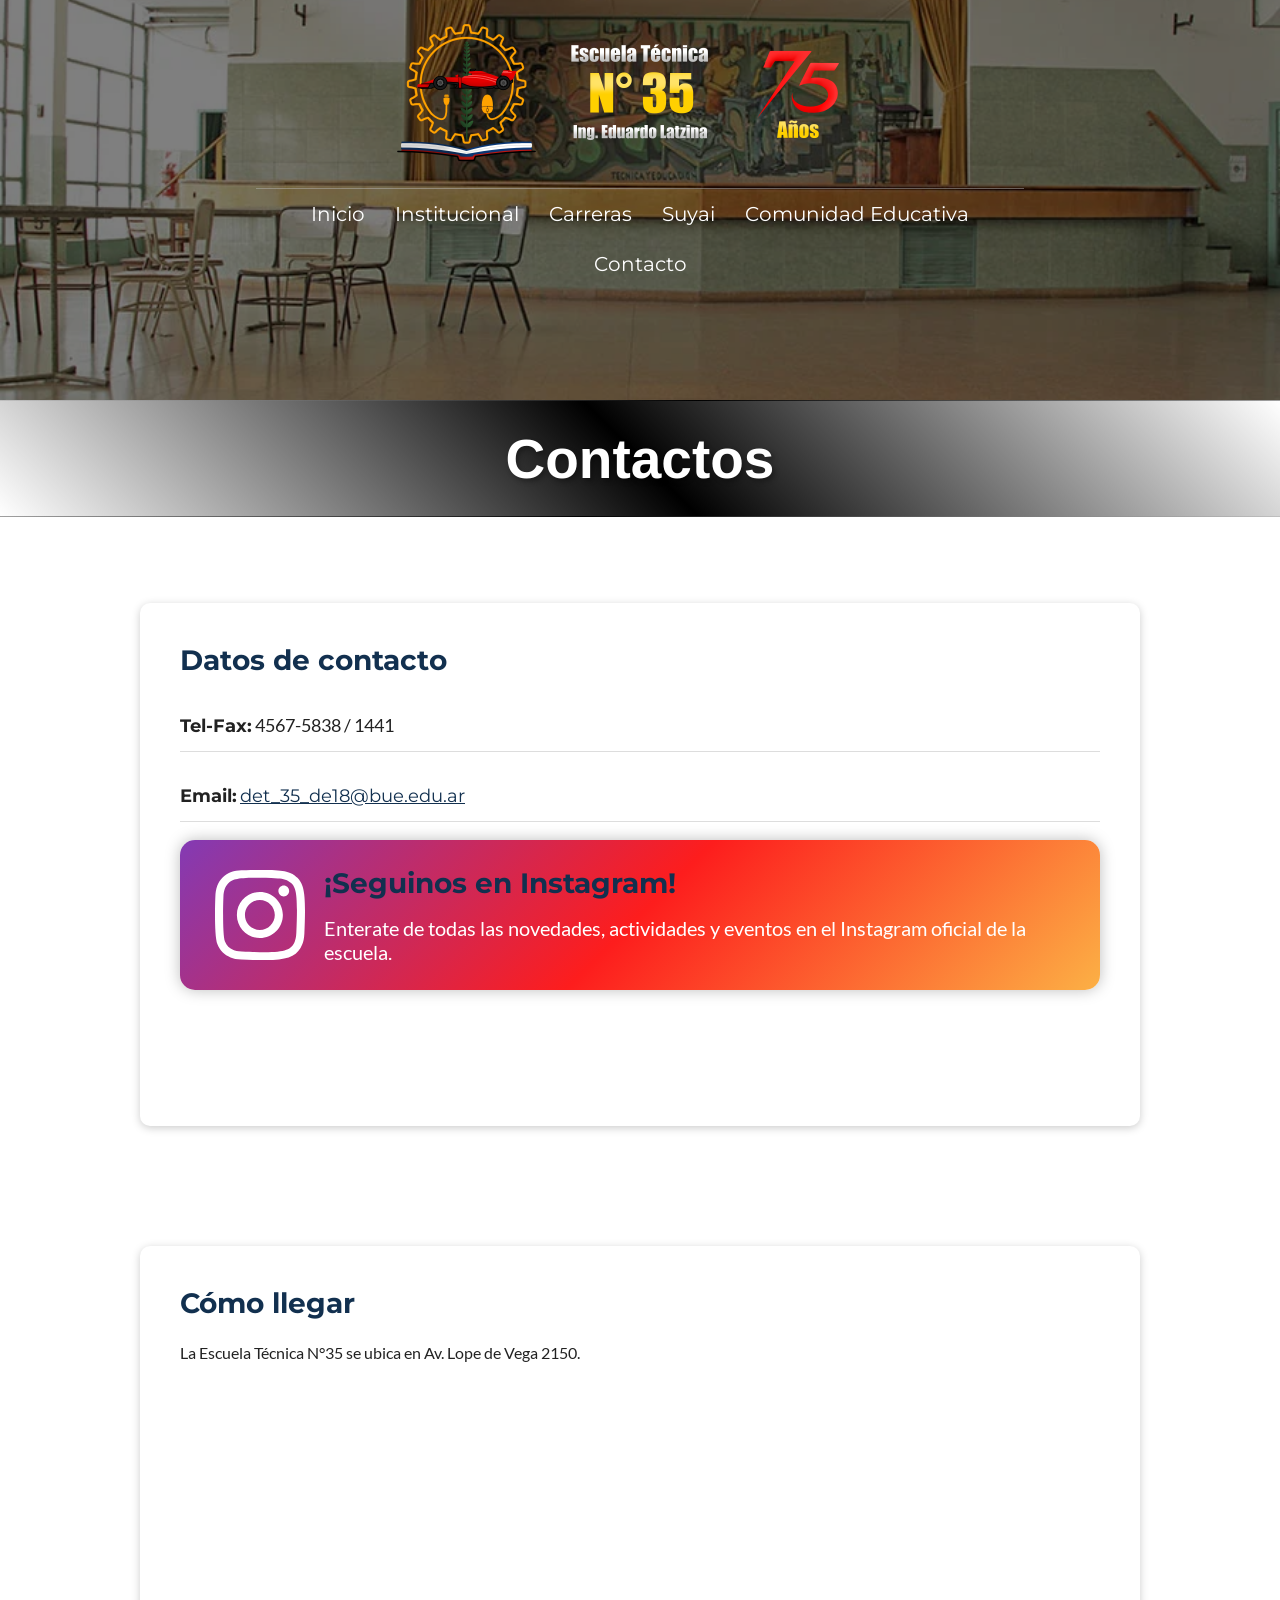
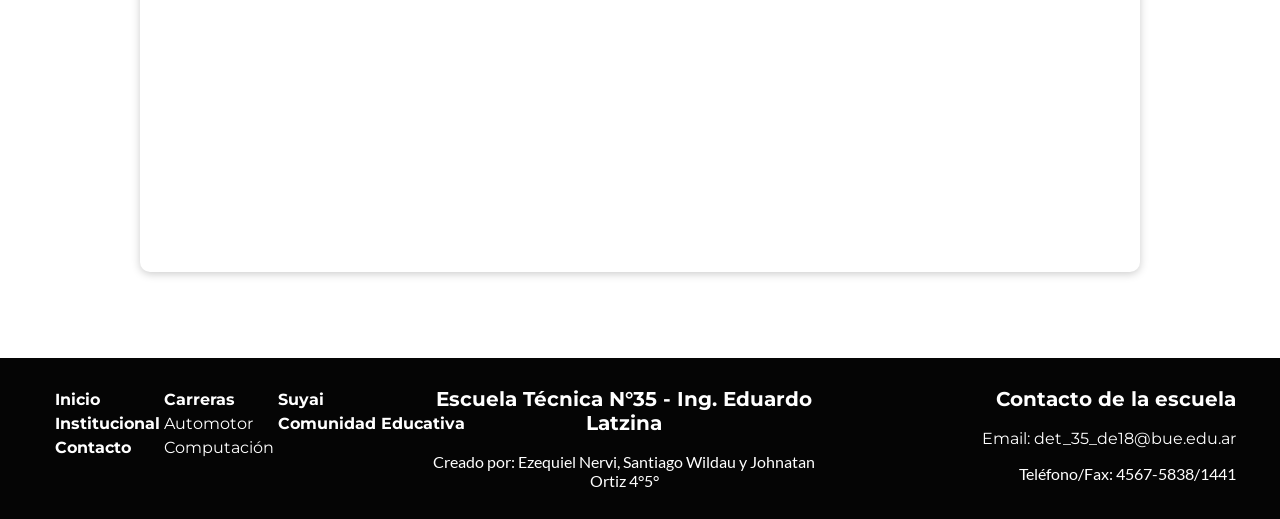
<file: contacto.html>
<!DOCTYPE html>
<html lang="es">
<head>
    <meta name="referrer" content="strict-origin-when-cross-origin" />
    <meta charset="UTF-8">
    <meta name="viewport" content="width=device-width, initial-scale=1.0">
    <title>Contactos - Escuela Técnica N°35</title>
    <link rel="stylesheet" href="styles.css">
    <link rel="icon" href="images/logo_escuela_32x32.png" type="image/x-icon">
</head>
<body>
    <custom-header></custom-header>
    <div class="banner-contenedor contacto2"> 
        <h1>Contactos</h1>
    </div>
    


    


 
<div class="centradov2">
    <div class="cajacontacto">
       <h2>Datos de contacto</h2>

      <p class="datocontacto"><strong> Tel-Fax:</strong> 4567-5838 / 1441</p>
      <p class="datocontacto"><strong> Email:</strong> <a href="mailto:det_35_de18@bue.edu.ar">det_35_de18@bue.edu.ar</a></p>

      <a href="https://www.instagram.com/et.35.ing.eduardo.latzina/" target = "_blank" class="a_tarj_inst variation">
      <section class="tarj_insta">
        <!--<svg class="icon_insta" viewBox="0 0 20 20" version="1.1" xmlns="http://www.w3.org/2000/svg" xmlns:xlink="http://www.w3.org/1999/xlink" fill="#ffffff" stroke="#ffffff"><g id="SVGRepo_bgCarrier" stroke-width="0"></g><g id="SVGRepo_tracerCarrier" stroke-linecap="round" stroke-linejoin="round"></g><g id="SVGRepo_iconCarrier"> <title>instagram [#167]</title> <desc>Created with Sketch.</desc> <defs> </defs> <g id="Page-1" stroke="none" stroke-width="1" fill="none" fill-rule="evenodd"> <g id="Dribbble-Light-Preview" transform="translate(-340.000000, -7439.000000)" fill="#FFFFFF"> <g id="icons" transform="translate(56.000000, 160.000000)"> <path d="M289.869652,7279.12273 C288.241769,7279.19618 286.830805,7279.5942 285.691486,7280.72871 C284.548187,7281.86918 284.155147,7283.28558 284.081514,7284.89653 C284.035742,7285.90201 283.768077,7293.49818 284.544207,7295.49028 C285.067597,7296.83422 286.098457,7297.86749 287.454694,7298.39256 C288.087538,7298.63872 288.809936,7298.80547 289.869652,7298.85411 C298.730467,7299.25511 302.015089,7299.03674 303.400182,7295.49028 C303.645956,7294.859 303.815113,7294.1374 303.86188,7293.08031 C304.26686,7284.19677 303.796207,7282.27117 302.251908,7280.72871 C301.027016,7279.50685 299.5862,7278.67508 289.869652,7279.12273 M289.951245,7297.06748 C288.981083,7297.0238 288.454707,7296.86201 288.103459,7296.72603 C287.219865,7296.3826 286.556174,7295.72155 286.214876,7294.84312 C285.623823,7293.32944 285.819846,7286.14023 285.872583,7284.97693 C285.924325,7283.83745 286.155174,7282.79624 286.959165,7281.99226 C287.954203,7280.99968 289.239792,7280.51332 297.993144,7280.90837 C299.135448,7280.95998 300.179243,7281.19026 300.985224,7281.99226 C301.980262,7282.98483 302.473801,7284.28014 302.071806,7292.99991 C302.028024,7293.96767 301.865833,7294.49274 301.729513,7294.84312 C300.829003,7297.15085 298.757333,7297.47145 289.951245,7297.06748 M298.089663,7283.68956 C298.089663,7284.34665 298.623998,7284.88065 299.283709,7284.88065 C299.943419,7284.88065 300.47875,7284.34665 300.47875,7283.68956 C300.47875,7283.03248 299.943419,7282.49847 299.283709,7282.49847 C298.623998,7282.49847 298.089663,7283.03248 298.089663,7283.68956 M288.862673,7288.98792 C288.862673,7291.80286 291.150266,7294.08479 293.972194,7294.08479 C296.794123,7294.08479 299.081716,7291.80286 299.081716,7288.98792 C299.081716,7286.17298 296.794123,7283.89205 293.972194,7283.89205 C291.150266,7283.89205 288.862673,7286.17298 288.862673,7288.98792 M290.655732,7288.98792 C290.655732,7287.16159 292.140329,7285.67967 293.972194,7285.67967 C295.80406,7285.67967 297.288657,7287.16159 297.288657,7288.98792 C297.288657,7290.81525 295.80406,7292.29716 293.972194,7292.29716 C292.140329,7292.29716 290.655732,7290.81525 290.655732,7288.98792" id="instagram-[#167]"> </path> </g> </g> </g> </g></svg>-->
        <span class="icon_insta big_icon"></span>
        <div class="text_insta">
            <h2>¡Seguinos en Instagram!</h2>
            <p>Enterate de todas las novedades, actividades y eventos en el Instagram oficial de la escuela.</p>
        </div>
    </section></a>
   
    </div>
</div>
<div class="centradov2">
    <div class="cajacontacto">
        <h2>Cómo llegar</h2>
      <p>La Escuela Técnica N°35 se ubica en Av. Lope de Vega 2150.</p>
    <iframe class="videocontacto"
        title="Mapa de ubicación"
        src="https://www.google.com/maps?q=Av.+Lope+de+Vega+2150,+Buenos+Aires&output=embed">
      </iframe>
    </div>
</div>

    
    <custom-footer ></custom-footer>
    <script src="script.js"></script>
</body>
</html>
</file>
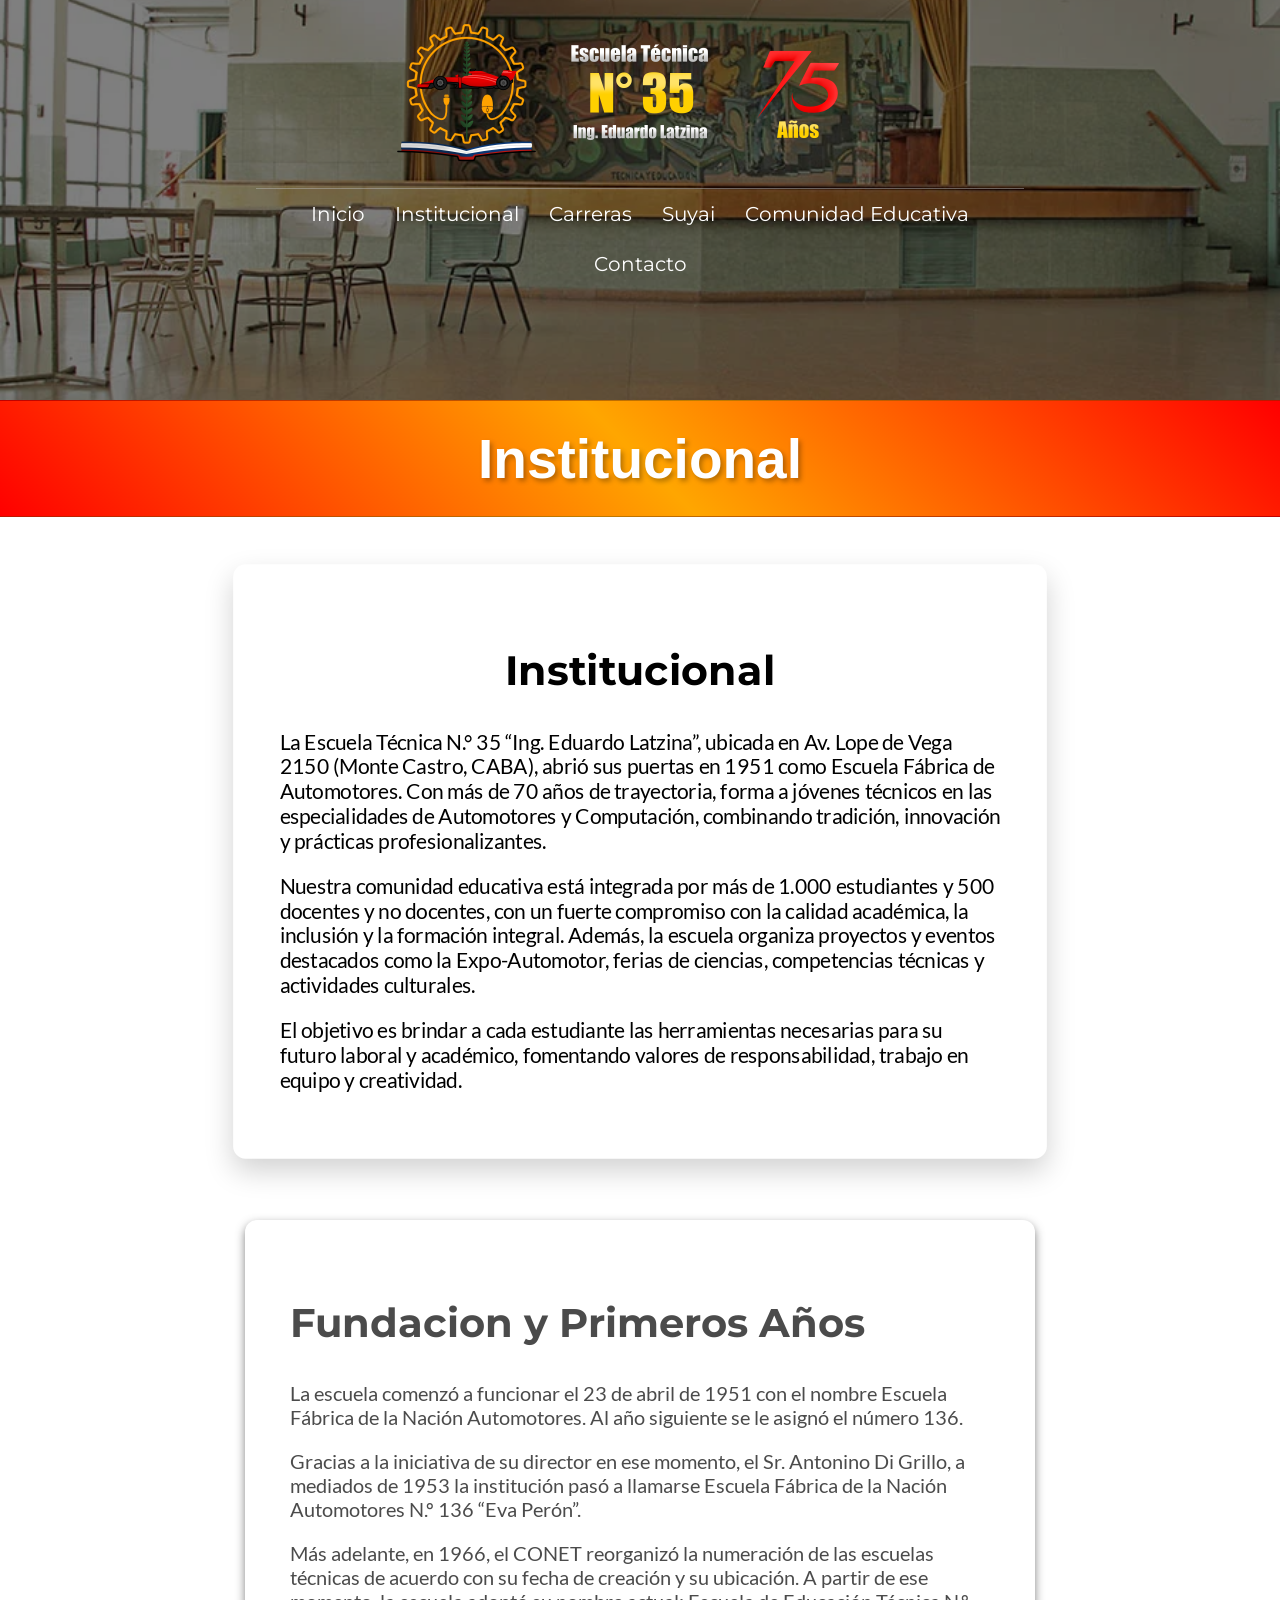
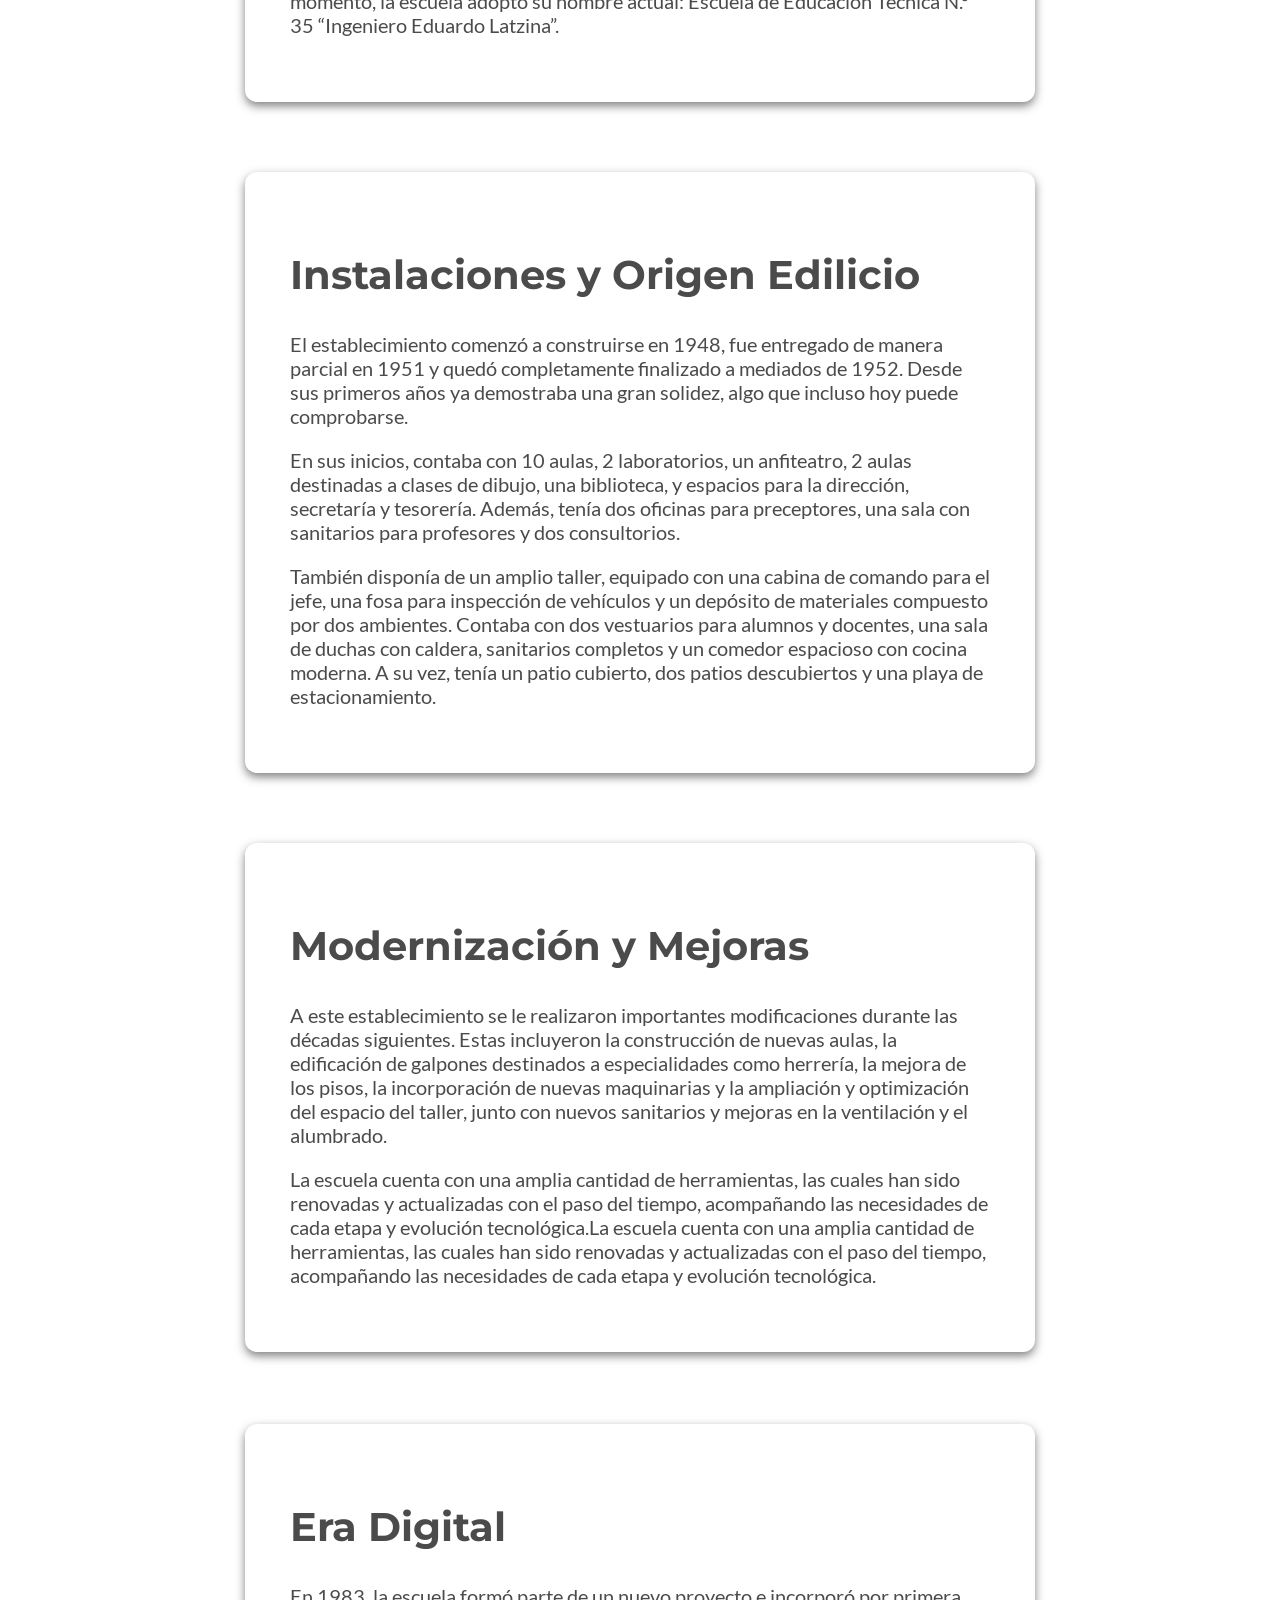
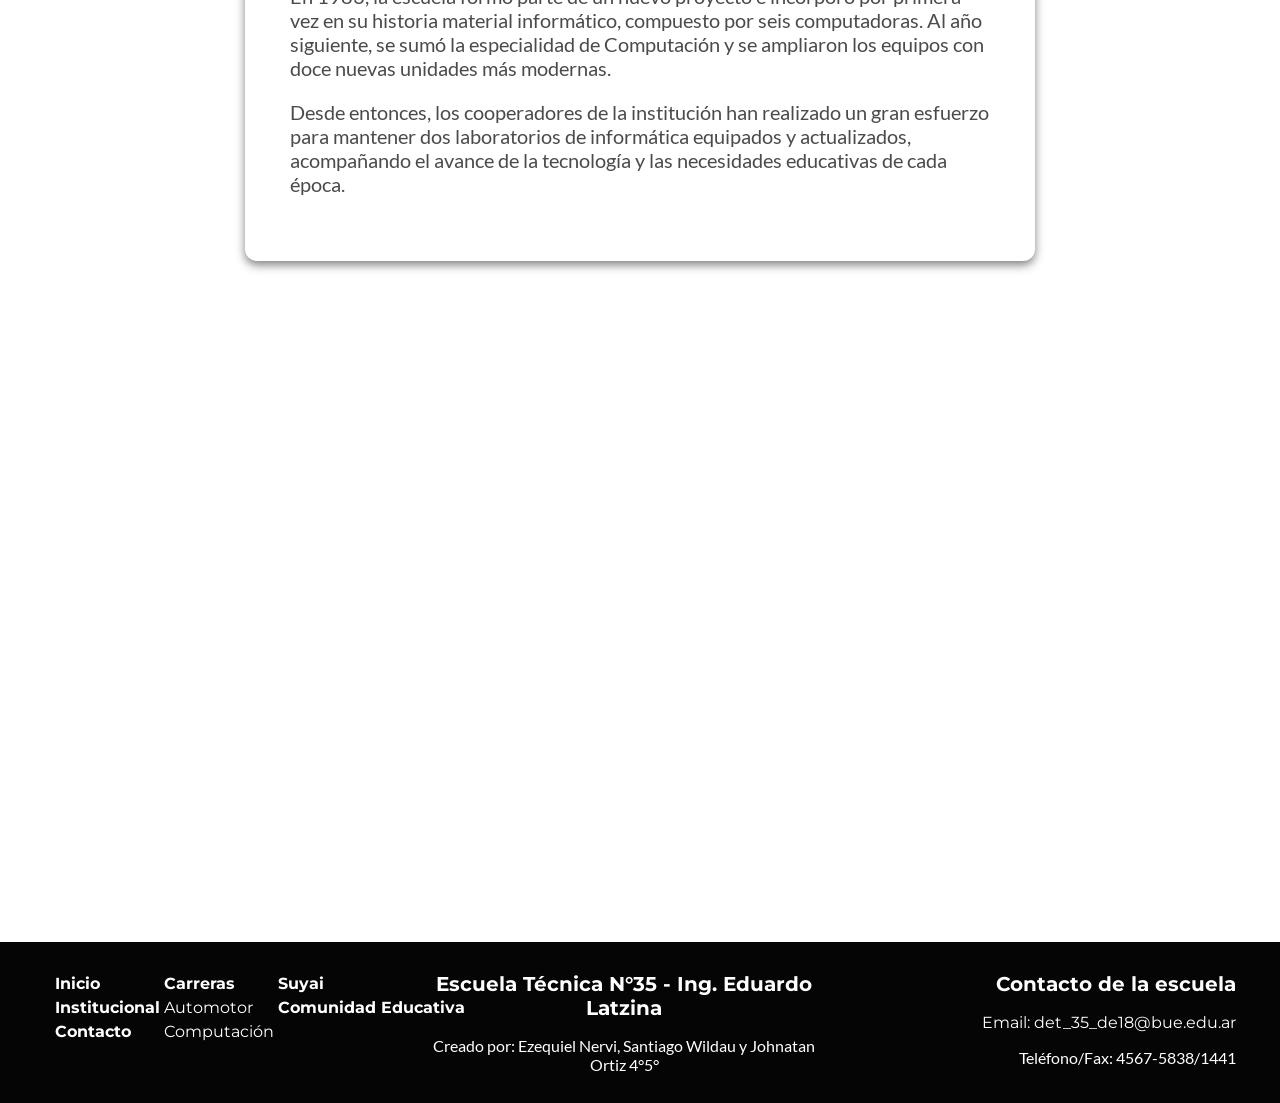
<file: institucional.html>
<!DOCTYPE html>
<html lang="es">
<head>
    <meta name="referrer" content="strict-origin-when-cross-origin" />
    <meta charset="UTF-8">
    <meta name="viewport" content="width=device-width, initial-scale=1.0">
    <title>Institucional - Escuela Técnica N°35</title>
    <link rel="stylesheet" href="styles.css">
    <link rel="icon" href="images/logo_escuela_32x32.png" type="image/x-icon">
</head>
<body>
    <custom-header></custom-header>
    <div class="banner-contenedor institu">
        <h1>Institucional</h1>
    </div>
<div class="centradov2">
 <div class="tarjetablanca">
 <h2 class="centrado">Institucional</h2>
 <p>La Escuela Técnica N.° 35 “Ing. Eduardo Latzina”, ubicada en Av. Lope de Vega 2150 (Monte Castro, CABA),                       
 abrió sus puertas en 1951 como Escuela Fábrica de Automotores. Con más de 70 años de trayectoria, forma a                                                                    
 jóvenes técnicos en las especialidades de Automotores y Computación, combinando tradición, innovación y prácticas profesionalizantes.</p>
<p>
Nuestra comunidad educativa está integrada por más de 1.000 estudiantes y 500 docentes y no docentes, con un fuerte compromiso con la calidad académica, la inclusión y la formación integral. Además, la escuela organiza proyectos y eventos destacados como la Expo-Automotor, ferias de ciencias, competencias técnicas y actividades culturales.</p>
</p>
<p>El objetivo es brindar a cada estudiante las herramientas necesarias para su futuro laboral y académico, fomentando valores de responsabilidad, trabajo en equipo y creatividad.</p>
 </div>
</div>
<div class="centradov2">
 <div class="tarjetablanca">
    <h2>Fundacion y Primeros Años</h2>
    <p>La escuela comenzó a funcionar el 23 de abril de 1951 con el nombre Escuela Fábrica de la Nación Automotores. Al año siguiente se le asignó el número 136.</p>
    
    <p>Gracias a la iniciativa de su director en ese momento, el Sr. Antonino Di Grillo, a mediados de 1953 la institución pasó a llamarse Escuela Fábrica de la Nación Automotores N.º 136 “Eva Perón”.</p>
    
    <p>Más adelante, en 1966, el CONET reorganizó la numeración de las escuelas técnicas de acuerdo con su fecha de creación y su ubicación. A partir de ese momento, la escuela adoptó su nombre actual: Escuela de Educación Técnica N.º 35 “Ingeniero Eduardo Latzina”.</p>
 </div>
</div>
<div class="centradov2">
  <div class="tarjetablanca">
    <h2>Instalaciones y Origen Edilicio</h2>
    
<p>El establecimiento comenzó a construirse en 1948, fue entregado de manera parcial en 1951 y quedó completamente finalizado a mediados de 1952. Desde sus primeros años ya demostraba una gran solidez, algo que incluso hoy puede comprobarse.</p>

<p>En sus inicios, contaba con 10 aulas, 2 laboratorios, un anfiteatro, 2 aulas destinadas a clases de dibujo, una biblioteca, y espacios para la dirección, secretaría y tesorería. Además, tenía dos oficinas para preceptores, una sala con sanitarios para profesores y dos consultorios.</p>

<p>También disponía de un amplio taller, equipado con una cabina de comando para el jefe, una fosa para inspección de vehículos y un depósito de materiales compuesto por dos ambientes. Contaba con dos vestuarios para alumnos y docentes, una sala de duchas con caldera, sanitarios completos y un comedor espacioso con cocina moderna. A su vez, tenía un patio cubierto, dos patios descubiertos y una playa de estacionamiento.</p>

</div>
</div>

<div class="centradov2">
  <div class="tarjetablanca">
    <h2>Modernización y Mejoras</h2>
<p>A este establecimiento se le realizaron importantes modificaciones durante las décadas siguientes. Estas incluyeron la construcción de nuevas aulas, la edificación de galpones destinados a especialidades como herrería, la mejora de los pisos, la incorporación de nuevas maquinarias y la ampliación y optimización del espacio del taller, junto con nuevos sanitarios y mejoras en la ventilación y el alumbrado.</p>

<p>La escuela cuenta con una amplia cantidad de herramientas, las cuales han sido renovadas y actualizadas con el paso del tiempo, acompañando las necesidades de cada etapa y evolución tecnológica.La escuela cuenta con una amplia cantidad de herramientas, las cuales han sido renovadas y actualizadas con el paso del tiempo, acompañando las necesidades de cada etapa y evolución tecnológica.</p>

</div>
</div>

<div class="centradov2">
  <div class="tarjetablanca">
    <h2>Era Digital</h2>

<p>En 1983, la escuela formó parte de un nuevo proyecto e incorporó por primera vez en su historia material informático, compuesto por seis computadoras. Al año siguiente, se sumó la especialidad de Computación y se ampliaron los equipos con doce nuevas unidades más modernas.</p>

<p>Desde entonces, los cooperadores de la institución han realizado un gran esfuerzo para mantener dos laboratorios de informática equipados y actualizados, acompañando el avance de la tecnología y las necesidades educativas de cada época.</p>

</div>
</div>


<div class="videoinstitucional">


    <div class="centradov2">
    <iframe class="videoinstitucional"src="https://www.youtube.com/embed/S4B7r3kew-4?si=dHdj3P18pVRpSx0J" title="Video institucional" frameborder="0" allow="accelerometer; autoplay; clipboard-write; encrypted-media; gyroscope; picture-in-picture" allowfullscreen></iframe>
   
    </div>
</div>

    <custom-footer></custom-footer>
     <script src="script.js"></script>
</body>
</html>
</file>
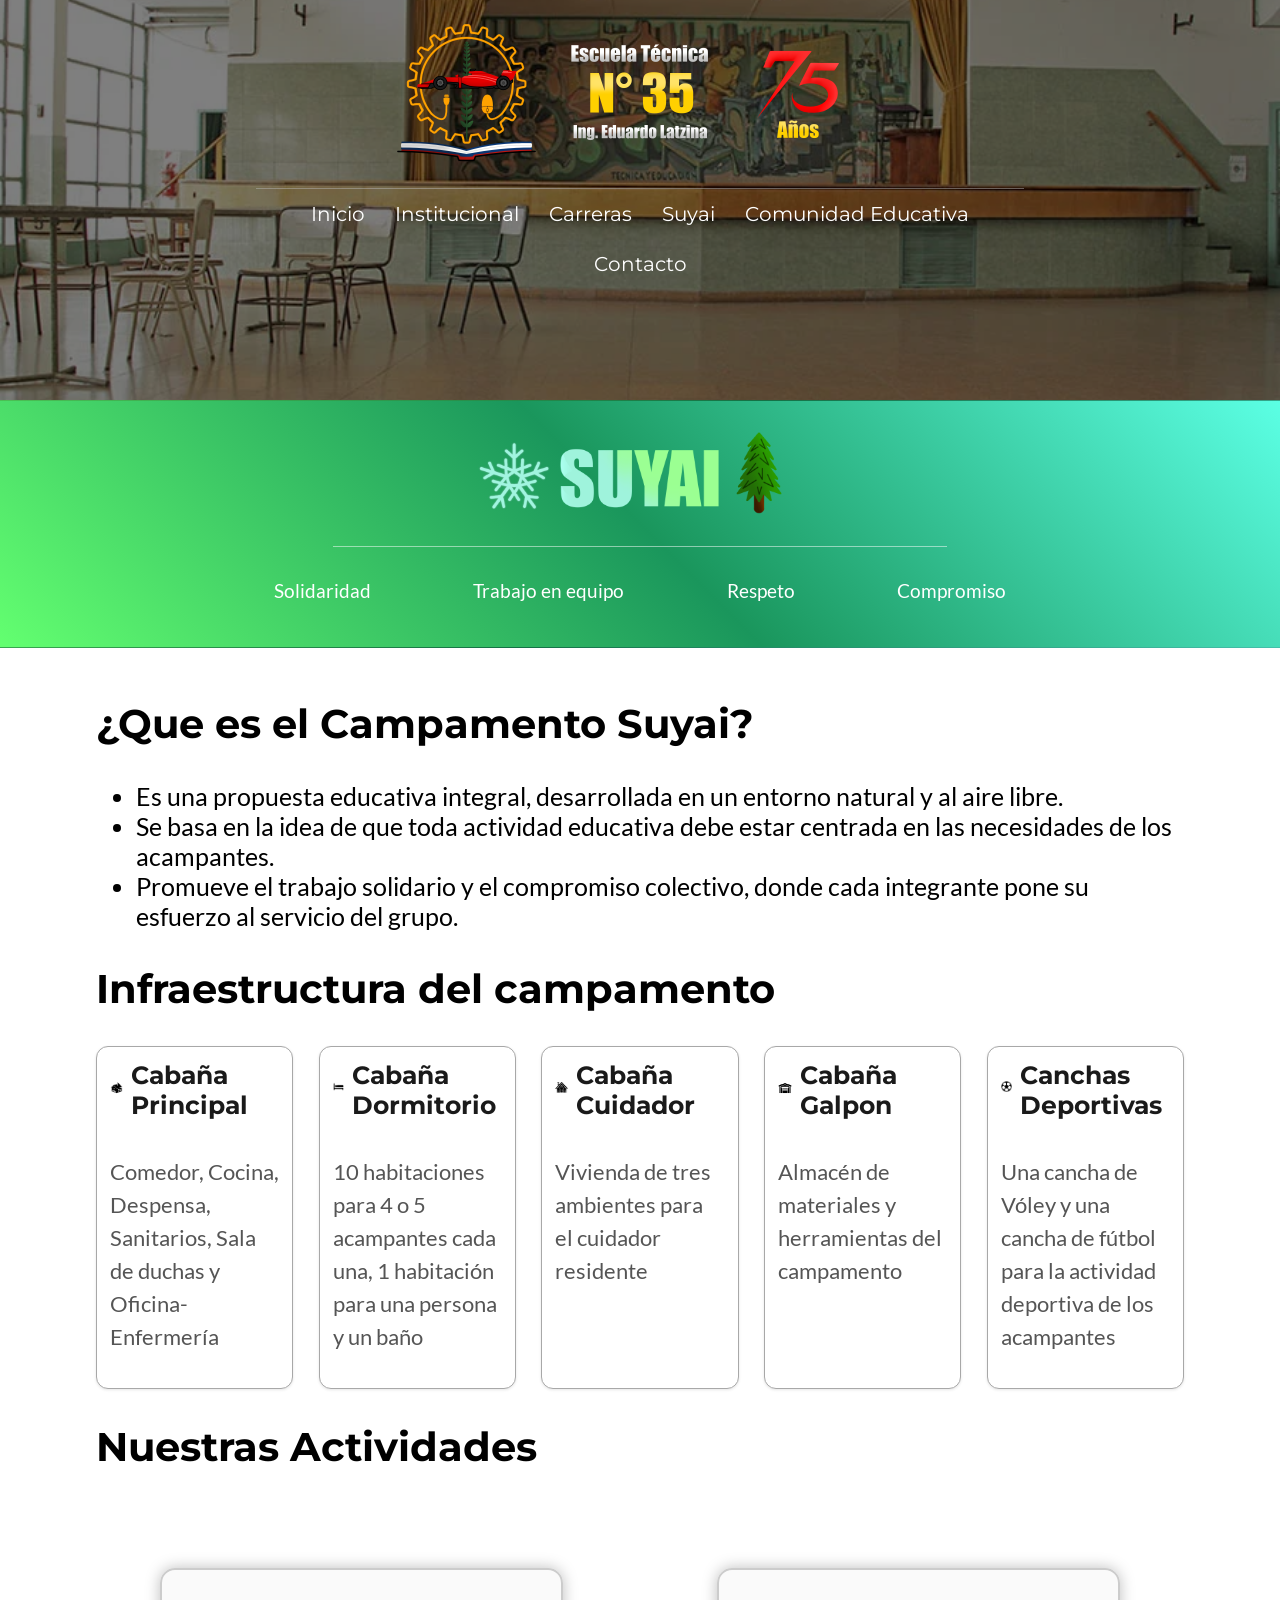
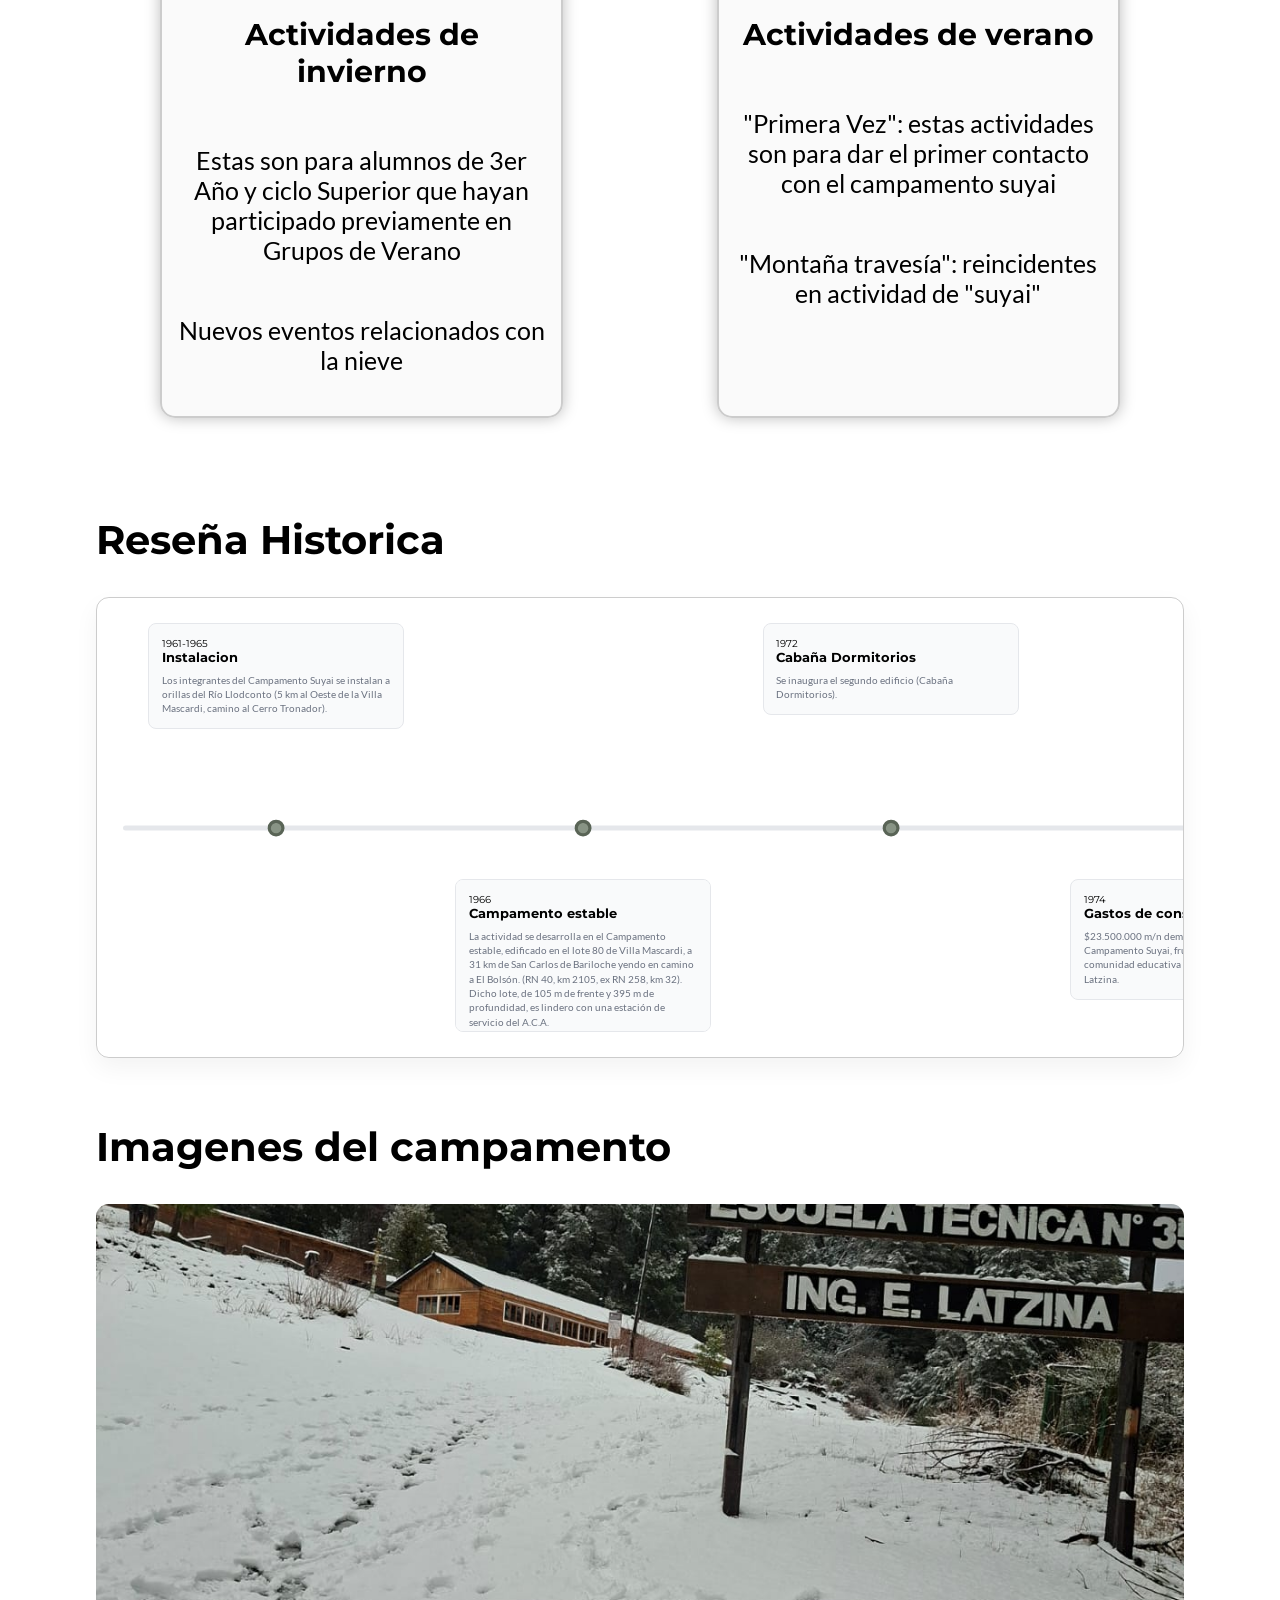
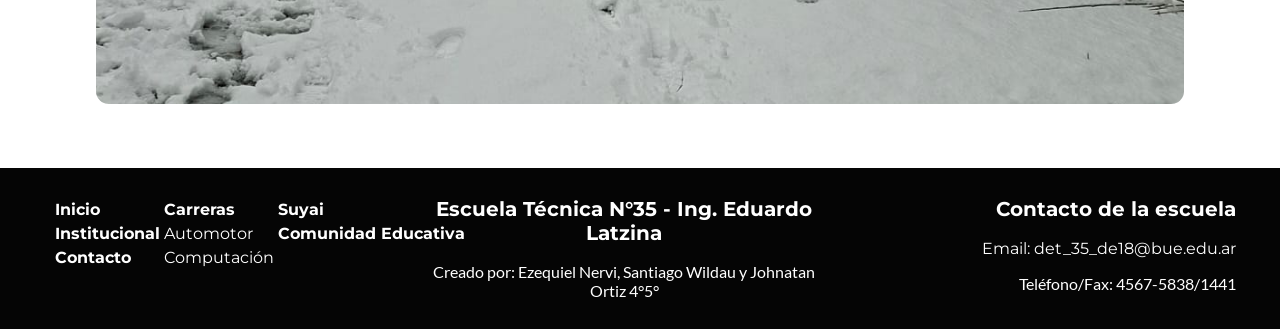
<file: suyai.html>
<!DOCTYPE html>
<html lang="es">
<head>
    <meta charset="UTF-8">
    <meta name="viewport" content="width=device-width, initial-scale=1.0">
    <title>Suyai - Escuela Técnica N°35</title>
    <link rel="stylesheet" href="styles.css">
    <link rel="icon" href="images/logo_escuela_32x32.png" type="image/x-icon">
</head>
<body>
    <custom-header></custom-header>

    <script src="script.js"></script>

    <div class="banner-contenedor suyai">
    <img src="images/suyai logo.png"/>
    <hr class="linea-separadora">
    <div class="h_div subcont_banner_suyai"><p>Solidaridad</p><p>Trabajo en equipo</p><p>Respeto</p><p>Compromiso</p></div>
    </div>
    <div class="ancho_documento">
    <h2 class="left_text"> ¿Que es el Campamento Suyai?</h2>
    
    <ul class="left_text texto">
        <li>
            Es una propuesta educativa integral, desarrollada en un entorno natural y al aire libre.
        </li>
        <li>
            Se basa en la idea de que toda actividad educativa debe estar centrada en las necesidades de los acampantes.
        </li>
        <li>
            Promueve el trabajo solidario y el compromiso colectivo, donde cada integrante pone su esfuerzo al servicio del grupo.
        </li>
    </ul>
    
    <h2 class="left_text"> Infraestructura del campamento</h2>
    <div class="Hflowcontainer">
        <div class="tarjeta_formal suyai sub_hflow margin_auto">
            <div class="descripcion_icono">
                <div class="icono-animado little_icon suyai" id="cabaña"></div>
                <div class="texto_principal">Cabaña Principal</div>
            </div>
            
            <div class="formal"><p>Comedor, Cocina, Despensa, Sanitarios, Sala de duchas y Oficina-Enfermería</p></div>
        </div>
        <div class="tarjeta_formal suyai sub_hflow margin_auto">
            <div class="descripcion_icono">
                <div class="icono-animado little_icon suyai" id="dormitorio"></div>
                <div class="texto_principal">Cabaña Dormitorio</div>
            </div>
            
            <div class="formal"><p>10 habitaciones para 4 o 5 acampantes cada una, 1 habitación para una persona y un baño</p></div>
        </div>

        <div class="tarjeta_formal suyai sub_hflow margin_auto">
            <div class="descripcion_icono">
                <div class="icono-animado little_icon suyai" id="cabaña2"></div>
                <div class="texto_principal">Cabaña Cuidador</div>
            </div>
            
            <div class="formal"><p>Vivienda de tres ambientes para el cuidador residente</p></div>
        </div>
        <div class="tarjeta_formal suyai sub_hflow margin_auto">
            <div class="descripcion_icono">
                <div class="icono-animado little_icon suyai" id="galpon"></div>
                <div class="texto_principal">Cabaña Galpon</div>
            </div>
            
            <div class="formal"><p>Almacén de materiales y herramientas del campamento</p></div>
        </div>


        <div class="tarjeta_formal suyai sub_hflow margin_auto">
            <div class="descripcion_icono">
                <div class="icono-animado little_icon suyai" id="fulbo"></div>
                <div class="texto_principal">Canchas Deportivas</div>
            </div>
            
            <div class="formal"><p>Una cancha de Vóley y una cancha de fútbol para la actividad deportiva de los acampantes</p></div>
        </div>
    </div>



    <h2 class="left_text"> Nuestras Actividades</h2>
        <div class="Hflowcontainer">
            <div class="tarjeta separado v_div icono-animado compu sub_hflow actividades" id="invierno_act" tabindex="-1">
    <h3 class="compu p_titulo">Actividades de invierno</h3>
    <p class="texto">Estas son para alumnos de 3er Año y ciclo Superior que hayan participado previamente en Grupos de Verano</p>
    <p class="texto">Nuevos eventos relacionados con la nieve</p>
   </div>
   <div class="tarjeta separado v_div icono-animado sub_hflow actividades" id="verano_act" tabindex="-1">
    <h3 class=" p_titulo">Actividades de verano</h3>
    <p class="texto">"Primera Vez": estas actividades son para dar el primer contacto con el campamento suyai</p>
    <p class="texto">"Montaña travesía": reincidentes en actividad de "suyai"</p>
    </div>
    </div>

    
    <h2 class="left_text">Reseña Historica</h2>
    

    <div class="timeline-container">
        
        <div class="timeline">
            
            <div class="timeline-event">
                <div class="event-card">
                    <div class="event-date">1961-1965</div>
                    <h3 class="event-title">Instalacion</h3>
                    <p class="event-desc">Los integrantes del Campamento Suyai se instalan a orillas del Río Llodconto (5 km al Oeste de la Villa Mascardi, camino al Cerro Tronador).</p>
                </div>
                <div class="event-dot"></div>
            </div>

            <div class="timeline-event">
                <div class="event-card">
                    <div class="event-date">1966</div>
                    <h3 class="event-title">Campamento estable</h3>
                    <p class="event-desc">La actividad se desarrolla en el Campamento estable, edificado en el lote 80 de Villa Mascardi, a 31 km de San Carlos de Bariloche yendo en camino a El Bolsón. (RN 40, km 2105, ex RN 258, km 32). Dicho lote, de 105 m de frente y 395 m de profundidad, es lindero con una estación de servicio del A.C.A.</p>
                </div>
                <div class="event-dot"></div>
            </div>

            <div class="timeline-event">
                <div class="event-card">
                    <div class="event-date">1972</div>
                    <h3 class="event-title">Cabaña Dormitorios</h3>
                    <p class="event-desc">Se inaugura el segundo edificio (Cabaña Dormitorios).</p>
                </div>
                <div class="event-dot"></div>
            </div>

            <div class="timeline-event">
                <div class="event-card">
                    <div class="event-date">1974</div>
                    <h3 class="event-title">Gastos de construcción</h3>
                    <p class="event-desc">$23.500.000 m/n demandó la construcción del Campamento Suyai, fruto del esfuerzo de la comunidad educativa de la E.T. N° 35 Ing. Eduardo Latzina.</p>
                </div>
                <div class="event-dot"></div>
            </div>

            <div class="timeline-event">
                <div class="event-card">
                    <div class="event-date">1988</div>
                    <h3 class="event-title">Reconstruccion</h3>
                    <p class="event-desc">El 12 de Enero un incendio destruye totalmente la Cabaña Principal. Con el esfuerzo de todos, en 1989 se construye otra con similares características, un poco mayor en dimensiones, que es la actual Cabaña Principal o "Cabaña Comedor".</p>
                </div>
                <div class="event-dot"></div>
            </div>

            <div class="timeline-event">
                <div class="event-card">
                    <div class="event-date">2010-2011</div>
                    <h3 class="event-title">Conmemoración 50 años</h3>
                    <p class="event-desc">Se realizan distintas actividades en conmemoración de "Suyai, 50 Años".</p>
                </div>
                <div class="event-dot"></div>
            </div>
            

        </div>
    </div>

    <h2 class="left_text suyai p_titulo">Imagenes del campamento</h2>

    <section class="carrusel" id="carrusel">
        <img class="slide active" src="images/suyai_images/1.jpeg" alt="sendero nevado">
        <img class="slide" src="images/suyai_images/2.jpeg" alt="cabaña en invierno">
        <img class="slide" src="images/suyai_images/3.jpeg" alt="cabaña de juegos">
        <img class="slide" src="images/suyai_images/4.jpeg" alt="bosque nevado">
        <img class="slide" src="images/suyai_images/5.jpeg" alt="bosque soleado">
        <img class="slide" src="images/suyai_images/6.webp" alt="grupo de acampantes">
        <img class="slide" src="images/suyai_images/7.webp" alt="grupo de alumnos">
        <img class="slide" src="images/suyai_images/8.jpeg" alt="campamento nublado">
        <img class="slide" src="images/suyai_images/9.jpeg" alt="bosque nublado">
        <img class="slide" src="images/suyai_images/10.jpeg" alt="rio">
        <img class="slide" src="images/suyai_images/11.jpeg" alt="rio agradable">
        <img class="slide" src="images/suyai_images/12.jpeg" alt="rio soleado">
        <img class="slide" src="images/suyai_images/13.jpeg" alt="suyai dibujo">

        <button class="btn prev" aria-label="Imagen anterior">&#10094;</button>
        <button class="btn next" aria-label="Imagen siguiente">&#10095;</button>
    </section>

</div>
    <custom-footer></custom-footer>
    
</body>
</html>
</file>
<file: styles.css>
/* ------------------------------------ Cosas de Wildau (index) --------------------------------- */
@view-transition { /* Le hace un efecto de transición suave al cambiar de página */
    navigation: auto;
}

/*Nota: lo de la fuente montserrat lo pongo por las dudas, al final no se si la vamos a usar o no*/

/*Fuente Montserrat*/
@font-face {
    font-family: 'Montserrat';
    src: url('fonts/Montserrat-VariableFont_wght.ttf') format('truetype-variations');
    font-weight: 100 900;
    font-style: normal;
}

/*Montserrat cursiva*/
@font-face {
    font-family: 'Montserrat';
    src: url('fonts/Montserrat-Italic-VariableFont_wght.ttf') format('truetype-variations');
    font-weight: 100 900;
    font-style: italic;
}

@font-face {
    font-family: 'Lato';
    src: url('fonts/Lato-Regular.ttf');
    font-weight: 400;
    font-style: normal;
}

@font-face {
    font-family: 'Lato';
    src: url('fonts/Lato-Bold.ttf');
    font-weight: 700;
    font-style: normal;
}

@font-face {
    font-family: 'Lato';
    src: url('fonts/Lato-Italic.ttf');
    font-weight: 400;
    font-style: italic;
}

:root {
    interpolate-size: allow-keywords; /*Permite animar cambios de altura variables*/
    --h-links-footer: 92px; /*La altura que tiene el 'ul' en el footer (cambia dependiendo el ancho de pantalla)*/
}

*, .button, .montserrat {
    font-family: 'Montserrat', Calibri, Arial, sans-serif; /* Fuentes de la página */
}
p, li {
    font-family: 'Lato', Calibri, Arial, sans-serif; /* Fuentes para los párrafos */
}

.bold {
    font-weight: bold;
}

html {
    scroll-behavior: smooth;
}

body {
    margin: 0;
}

/*Header de la página*/
header {
    height: 400px;
}
.img {
    background-size: cover; /*La imágen de fondo cubre todo el contenedor*/
    background-position: center; /*Se posiciona en el centro*/
    position: absolute;
    top: 0;
    left: 0;
    width: 100%;
    height: 400px;
    transition: opacity 1s ease; /*Transición para el efecto de desvanecimiento*/
}
/*IDs para el cambio de bg del header*/
#img1 {
    background-image: url(images/bg/escenario.webp);
    z-index: -1;
    opacity: 1;
}
#img2 {
    background-image: url(images/bg/patio_taller.jpeg);
    background-position: center 25%;
    z-index: -2;
    opacity: 0;
}
.alpha { /*Para el oscurecimiento de algunas imágenes de fondo*/
    background-color: rgba(0, 0, 0, 0.5);
    width: 100%;
    height: 100%;
}

/*Logo de la escuela*/
#link_logo {
    display: flex;
    justify-content: center;
    align-items: center;
}
#logo { /*Tamaño del logo*/
    width: clamp(250px, 40%, 500px);
    padding: 1.5vw;
}

/*Barra de navegación*/
nav {
    transition: opacity 0.2s ease-out;
}
nav ul {
    list-style: none;
    margin: 0 auto;
    padding: 0;
    display: flex; /*Usamos una lista con flexbox para hacer el nav*/
    justify-content: center;
    align-items: center;
    flex-wrap: wrap; /*En caso de que desborde los ítems del nav pasa a la siguiente fila*/
    font-size: 20px;
    color: white;
    width: 60%;
    height: 50px;
    border-top: 1px solid rgba(180, 180, 180, 0.5);
}
nav ul li {
    padding: 0 15px;
    display: flex;
    align-items: center;
    height: 100%;
    transition: background-color 0.2s ease-out; /*Para el hover y el efecto de hacer click*/
}
nav ul li a {
    text-decoration: none;
    color: white;
}
nav ul li:hover {
    background-color: rgba(180, 180, 180, 0.5);
}
nav ul li:active {
    background-color: rgba(210, 210, 210, 0.5);
}

ul {
    display: block;
    list-style-type: disc;
    margin-block-start: 1em;
    margin-block-end: 1em;
    padding-inline-start: 40px;
    unicode-bidi: isolate;
}

.nav_mask {
    width: 100%;
    height: 40px;
    display: none;
}

nav.fixed {
    position: fixed;
    top: -100px;
    width: 100%;
    transition: transform 0.3s ease-out, opacity 0.2s ease-out;
    color: black;
    z-index: 100;
    background-color: rgba(200, 200, 200, 0.8);
}
.nav_mask.fixed {
    position: fixed;
    top: 0;
    width: 100%;
    display: block;
    z-index: 99;
}

nav.fixed:has(+ .nav_mask.fixed:hover), nav.fixed:hover {
    transform: translateY(99px);
}

nav.fixed ul li:hover {
    background-color: rgba(180, 180, 180, 0.8);
}
nav.fixed ul li:active {
    background-color: rgba(210, 210, 210, 0.8);
}

/*Footer*/
footer {
    margin-top: 2%;
    width: 100%;
    background-color: #050505;
    color: white;
    padding: 1%;
    text-align: center;
    font-size: 16px;
    box-sizing: border-box; /*Sirve para que no se rompa el ancho de página*/
    display: flex;
    overflow-wrap: break-word; /*Para que las palabras se mantengan en el contenedor*/
}
footer h2 {
    font-size: 20px;
}

footer div {
    width: 33.3%;
}
footer div:first-of-type { /*El primer elemento va a la izquierda*/
    text-align: left;
}
footer div:last-of-type { /*El último a la derecha*/
    text-align: right;
    padding-right: 2.5%;
}

footer ul {
    display: flex;
    flex-wrap: wrap;
    flex-direction: column; /**/
    height: var(--h-links-footer); /*El alto del footer lo delimita una variable para editarlo más fácil con los media queries*/
}

footer li {
    list-style-type: none;
    padding: 2px;
}
footer a {
    text-decoration: none;
    color: white;
    transition: color 0.5s ease-out;
}
footer a:hover {
    color: red;
    text-decoration: underline;
}

.sin_llegar_final { /*Clase temporal para las páginas que no llegan al final*/
    position: absolute;
    bottom: 0; /*Básicamente se coloca el footer abajo de todo en la página. Debería no usarse en la página final*/
    width: 100%;
}


/*Tarjeta para institucional (obsoleto y reemplazado)*/
/*.tarj_institucional {
    border: 1px solid #ababab;
    border-radius: 1.5vw;
    width: 65%;
    margin-left: auto;
    margin-right: auto;
    margin-top: 2rem;
    padding: 1.5rem;
    min-height: 150px;
    height: auto;

    display: flex;
    flex-direction: column;
    box-shadow: 0 0 10px;

    transition: border-color 0.3s ease-out, background-color 0.3s ease-out;
}
.tarj_institucional:hover {
    border-color: #580000;
    background-color: rgb(255, 0, 0, 0.2);
}*/

.tarj_institucional h2 {
    font-size: 2em; /*El doble del tamaño de letra original*/
    text-align: center;
    color: black;
}
  
.tarj_institucional p {
    color: #404040;

    font-size: 1.2em;
    padding: 0 3%;
    margin-bottom: 10px;
    margin-top: 0;

    flex-grow: 1; /*Hace que el espacio sobrante en el contenedor lo tome el párrafo*/
}

.tarj_institucional {
    display: flex;
    flex-direction: column; /*Para que el h2 y el p esten alineados verticalmente*/
    align-items: center;
    text-align: center;
    width: 100%;
    box-sizing: border-box;
    min-height: 150px; /*La altura depende del ancho del viewport, en cierto punto*/
    height: auto;
    border: 2px solid #ccc;
    box-shadow: 0 0 15px rgba(0, 0, 0, 0.26);
    border-radius: 15px;
    padding: 16px;
    margin: 0;
    transition: border-color 0.3s ease-out, box-shadow 0.3s ease-out;
    overflow-wrap: break-word; /*Se rompe la palabra para que no desborde si es muy larga*/
}

.tarj_institucional.v{
    flex-direction: column;
    width: clamp(250px,30vw,500px); /*Hace que el tamaño del ícono esté entre estos valores*/
    padding: 1vw;
}

.tarj_institucional.icono-animado {
    transition: border-color 0.5s ease-out, 
                box-shadow 0.5s ease-out, 
                background-position 0.5s ease-out; /*La transición suave del bg*/

    background: linear-gradient(135deg, rgb(255, 0, 0, 0.2) 35%, rgb(250, 250, 250) 65%); /*La base del efecto del hover*/
    background-size: 300% 300%; /*Aumenta el tamaño del bg para que el fondo aparezca fuera del contenedor*/
    background-position: bottom right; /*Coloca el bg fuera del contenedor*/
}
.tarj_institucional.icono-animado:hover {
    background-position: top left; /*Se mueve el bg del linear-gradient a arriba izquierda, afectando al icono y poniendolo de color rojo*/
}

.tarj_institucional:hover {
    border-color: #c40000; 
    box-shadow: 0 0 15px rgba(255, 0, 0, 0.5);
}

.tarj_institucional .titulo_institucional {
    display: flex;
    align-items: center;
    gap: 10px; /*Separación horizontal entre el ícono y el título*/
}

.tarj_institucional:hover .icono-animado {
    background-position: top left; /*Lo mismo del icono antes, pero ahora de todo el contenedor. El linear-gradient pone de color rojo a toda la sección*/
}

.a_tarj_inst { /*Propiedades para los "a" que se usan en botones*/
    display: block;
    width: 65%;
    margin: 48px auto;
    text-decoration: none;
}
.a_tarj_inst.variation {
    width: 100%;
}
.a_tarj_inst:last-of-type { /*Tarjeta de instagram*/
    margin-top: 0;
    margin-bottom: 96px;
}

/*Tarjeta Instagram*/
.tarj_insta { /*Diseño similar al de la tarjeta anterior*/
    display: flex;
    align-items: center;
    width: 100%;
    box-sizing: border-box;
    min-height: 150px; /*La altura depende del ancho del viewport, en cierto punto*/
    box-shadow: 0 0 15px rgba(0, 0, 0, 0.26);
    border-radius: 15px;
    padding: 16px;
    margin: 0;
    transition: box-shadow 0.3s ease-out, transform 0.3s ease-out, color 0.3s ease-out;
    overflow-wrap: break-word;
    color: white;
    border: none;
    background: transparent;

    position: relative;
    z-index: 1;
}
.tarj_insta:hover {
    transform: scale(1.02); /*Se agranda al pasar el mouse por encima*/
    color: black;   
}
.text_insta {
    display: flex;
    flex-direction: column;
    gap: 16px; /*Espacio de 16px entre el h2 y el p*/
}
.text_insta h2 {
    margin-block: 0;
    font-size: 40px;
}
.text_insta p {
    margin-block: 0;
    font-size: 20px;
}

/*Efecto de los colores de Instagram al pasar por el botón*/

/*Efecto del ícono*/
.icon_insta {
    padding: 0 20px;
    position: relative;
    display: inline-block;
}
.icon_insta::before, .icon_insta::after { /*Se coloca la imagen de Insta*/
    content: "";
    position: absolute;
    /*Se coloca en la posición original del ícono*/
    inset: 0; /*el inset es como un coso que te permite usar top, left, bottom y right a la vez, como el margin o padding*/
    
    /*La propiedad mask sirve para aplicar el linear-gradient en el ícono*/
    -webkit-mask: url('images/iconos/instagram.svg') no-repeat center / contain; /*Para navegadores que no soportan "mask"*/
    mask: url('images/iconos/instagram.svg') no-repeat center / contain;
    
    transition: opacity 0.3s ease-out; /*Hace el efecto de desvanecimiento suave al intercambiar la opacidad de los pseudoelementos*/
}
.icon_insta::before {
  background: #ffffff; /*Sin el hover el fondo es blanco*/
  opacity: 1; /*Este elemento es el que aparece por defecto*/
}
.icon_insta::after {
  background: linear-gradient(135deg, #833ab4, #fd1d1d, #fcb045); /*Haciendo hover el fondo es el linear-gradient*/
  opacity: 0; /*Por defecto esta oculto, aparece haciendo hover*/
}
.tarj_insta:hover .icon_insta::before { /*Al hacer hover, el ícono con el bg en blanco desaparece*/
  opacity: 0;
}
.tarj_insta:hover .icon_insta::after { /*El ícono con el bg del linear gradient aparece*/
  opacity: 1;
}

/*Efecto de toda la tarjeta*/
/*aca es al reves del icono, al hacer hover se pone el fondo en blanco y solo el borde aparece con el color de instagram, originalmente esta con los colores de instagram todo el elemento*/
.tarj_insta::before {
    content: "";
    position: absolute;
    inset: 0; /*Se coloca al pseudoelemento en la posición del elemento original*/
    border-radius: inherit; /*El borde es el mismo del elemento original*/
    background: linear-gradient(135deg, #833ab4, #fd1d1d, #fcb045); /*El fondo original es el linear-gradient*/
    z-index: -1;
    transition: opacity 0.3s ease-out; /*Da el efecto de desvanecimiento al intercambiar la opacidad de los dos pseudoelementos*/
}
.tarj_insta::after {
    content: "";
    position: absolute;
    inset: 0; /*Se coloca al pseudoelemento en la posición del elemento original*/
    border-radius: inherit; /*El borde es el mismo del elemento original*/
    padding: 3px; /*Los 3px de padding son para que se mantenga el borde*/
    background: linear-gradient(135deg, #833ab4, #fd1d1d, #fcb045);

    /*webkit-mask se usa para navegadores más antiguos*/
    -webkit-mask: linear-gradient(#fff 0 0) content-box, linear-gradient(#fff 0 0);
    -webkit-mask-composite: xor;
    /*Se hacen dos máscaras, una que aplica a todo el elemento y la otra que no llega hasta el borde y el padding*/
    mask: linear-gradient(#fff 0 0) content-box, linear-gradient(#fff 0 0);
    mask-composite: exclude; /*Solo se muestra el bg del linear-gradient donde no se superponen las máscaras, o sea, en los bordes y el padding*/
    
    opacity: 0; /*Originalmente está oculto, se muestra al hacer hover*/
    z-index: -1;
    transition: opacity 0.3s ease-out;
}
.tarj_insta:hover::before {
    opacity: 0;
}
.tarj_insta:hover::after {
    opacity: 1;
}

/*Sección del suyai index*/
.section_img {
    position: relative;
    width: 100%;
    height: 700px;
    text-align: center;
    color: white;
}
.img_div { /*Div para contener el fondo que va cambiando (con js)*/
    /*Se utiliza position absolute para que el div con el bg no ocupe espacio en el documento html*/
    position: absolute;
    top: 0;
    left: 0;
    width: 100%;
    height: 100%;
    display: flex;
    align-items: center;
    justify-content: center;
}
._izq { /*Se corta el div izquierdo para que tenga un borde en diagonal*/
    clip-path: polygon(0 0, 75% 0, 25% 100%, 0 100%);
    z-index: -1;
}
._der { /*Se corta el div derecho para que también tenga el borde diagonal, y además para que se vea el div izquierdo*/
    clip-path: polygon(75% 0, 100% 0%, 100% 100%, 25% 100%);
    z-index: 0;
}

.img.variation {
    height: 700px; /*Mayor espacio para imágenes*/
}
/*IDs para el cambio de bg del apartado del suyai en el index*/
/*Div izquierdo*/
#img3 {
    background-image: url(images/suyai_images/1.jpeg);
    z-index: -1;
    opacity: 1;
}
#img4 {
    background-image: url(images/suyai_images/2.jpeg);
    z-index: -2;
    opacity: 0;
}
/*Div derecho*/
#img5 {
    background-image: url(images/suyai_images/5.jpeg);
    z-index: -1;
    opacity: 1;
}
#img6 {
    background-image: url(images/suyai_images/8.jpeg);
    z-index: -2;
    opacity: 0;
}

/*El alpha se coloca en el origen de la sección para la que se usa*/
.alpha.suyai_variation {
    position: absolute;
    top: 0;
    left: 0;
}
.section_img h2 {
    font-size: 60px;
    margin-block-end: 0;
    margin-top: 175px;
}
.section_img p {
    font-size: 25px;
    margin-top: 5px;
}

.section_buttons {
    display: flex;
    padding: 10px;
    width: 65%;
    margin: 5% auto 0 auto;   
    justify-content: space-between; /*Espacio entre los botones*/
    font-size: 25px;
}
.section_buttons a {
    text-decoration: none;
    color: white;
}
.section_buttons p {
    margin-block: 0;
}
/*Estilos de los botones del suyai (index)*/
.suyai_b {
    border: 2px white solid;
    border-radius: 10px;
    padding: 10px;
    background: linear-gradient(135deg, #029eff, #03e9e9); /*Diseño del botón de invierno*/
    transition: transform 0.2s ease-out;
}
.suyai_b.summer {
    background: linear-gradient(135deg, #ff8902, #f5b000); /*Diseño del botón de verano*/
}
.suyai_b:hover {
    transform: scale(1.05);
}
#verano_act, #invierno_act { /*Usado en página del suyai*/
    scroll-margin-top: 180px; /*Para que al enviarte a la página del suyai usando IDs haya un márgen entre el tope del alto de pantalla y el elemento*/
}

/*Botón de más info*/
.suyai_variation .mas_info {
    background: linear-gradient(135deg, #ff1414, #ff6214);
    padding: 0.5rem;
    border: 2px solid white;
    text-align: center;
    margin: 40px auto;
    font-weight: bold;
}
.suyai_variation a .mas_info {
    color: white;
}
.suyai_variation a {
    text-decoration: none;
}
.mas_info {
    transition: transform 0.2s ease-out;
    border-radius: 10px;
    width: fit-content;
}
.mas_info p {
    margin-block: 0;
}
.mas_info:hover {
    transform: scale(1.05);
}

/*Sección de carreras*/
/*IDs usadas para el cambio de bg*/
#img7 {
    background-image: url(images/lab_images/lab_ventanas.jpeg);
    z-index: -1;
    opacity: 1;
}
#img8 {
    background-image: url(images/bg/taller_autos_desde_arriba.webp);
    z-index: -2;
    opacity: 0;
}

/*Alpha usado para la parte de especialidades*/
.alpha.red_variation {
    position: absolute;
    top: 0;
    left: 0;
    background-color: rgba(90, 0, 0, 0.5); /*Tonalidad roja*/
}

.section_buttons.carreras_var {
    width: 50%;
    margin-top: 2%;
}
/*Botones de las especialidades*/
.img_carreras{
    width: clamp(50px,12vw,200px); /*El tamaño está entre los valores asignados aquí*/
    transition: transform 0.3s ease-out;
}
.a_carreras:hover .img_carreras {
    transform: scale(1.08);
}
.a_carreras:hover ~ p {
    color: #ff7700; /*Al hacer hover en el botón cambia el color del texto de debajo*/
}
.a_carreras:hover ~ ._compu {
    color: #0080ff; /*Otro color para computación*/
}
/*Estilos del texto debajo del botón*/
.carreras_button p {
    margin-top: 15px;
    transition: color 0.3s ease-out;
    font-weight: bold;
}


.autoridades_preguntas {
    margin-top: 50px;
    display: flex;
    padding: 20px 0;
}

.autor_curios {
    width: 60%;
    display: flex;
    flex-direction: column;
    justify-content: space-around;
    align-items: center;
    gap: 30px;
    border-right: 1px solid #ccc;
}

/*Sección de autoridades*/
.autoridades {
    border: 2px solid #ccc;
    width: 80%;
    margin: 0 auto;
    border-radius: 15px;
    box-shadow: 0 0 15px rgba(0, 0, 0, 0.26);
    box-sizing: border-box;
    padding: 16px 0;
    overflow: hidden;
}

summary {
    cursor: pointer;
    list-style: none;
}

.autoridades summary{
    display: flex;
    align-items: center;
    gap: 16px;
    justify-content: center;
    border-color: white;
    transition: border-color 0.3s ease-out;
}
.autoridades[open] summary {
    border-bottom: 1px solid #ccc;
}

.autoridades h2 {
    font-size: 30px;
}
.autoridades ul {
    display: flex;
    flex-direction: column;
    gap: 8px;
}
.autoridades li {
    list-style-type: none;
    font-size: 20px;
}

.autoridades.icono-animado {
    transition: border-color 0.5s ease-out, 
                box-shadow 0.5s ease-out, 
                background-position 0.5s ease-out; /*La transición suave del bg*/

    background: linear-gradient(135deg, rgba(255, 132, 0, 0.2) 35%, rgb(250, 250, 250) 65%); /*La base del efecto del hover*/
    background-size: 300% 300%; /*Aumenta el tamaño del bg para que el fondo aparezca fuera del contenedor*/
    background-position: bottom right; /*Coloca el bg fuera del contenedor*/
}
.autoridades:hover.icono-animado {
    background-position: top left; /*Se mueve el bg del linear-gradient a arriba izquierda, afectando al contenedor y poniendolo de color naranja*/
}

.autoridades:hover {
    border-color: #c45500;
    box-shadow: 0 0 15px rgba(255, 132, 0, 0.5);
}
.autoridades:hover summary {
    border-color: #c45500;
}

.autoridades:hover .icono-animado {
    background-position: top left; /*Lo mismo del icono antes, pero ahora del icono. El linear-gradient lo pone de color naranja*/
}
details::details-content {
    block-size: 0;
    opacity: 0;
    overflow: hidden;
    transition: block-size 0.35s ease, opacity 0.35s ease, content-visibility 0.35s allow-discrete;
}

details[open]::details-content {
    block-size: auto;
    opacity: 1;
}


.preguntas_div {
    width: 40%;
    display: flex;
    align-items: center;
}
/*Sección de preguntas frecuentes*/
.preguntas {
    width: 80%;
    border: 1px solid #999;
    border-radius: 15px;
    margin: 0 auto;
    
}
.preguntas_titulo {
    display: flex;
    align-items: center;
    justify-content: center;
    gap: 16px;
}
.preguntas h2 {
    text-align: center;
    font-size: 30px;
}

.preguntas details {
    width: 100%;
    border-top: 1px solid #999;
    text-align: center;
    padding: 8px;
    box-sizing: border-box;
}
.preguntas summary {
    font-size: 20px;
    text-align: center;
    border-color: white;

    transition: border-color 0.3s ease-out, padding 0.3s ease-out;
}
.preguntas details[open] summary {
    border-bottom: 1px solid #ccc;
    padding-bottom: 8px;
}

.preguntas ul {
    display: flex;
    flex-direction: column;
    gap: 8px;
}

/*Sección de curiosidades curiosas*/
.curiosidades {
    border: 2px solid #ccc;
    width: 80%;
    margin: 0 auto;
    border-radius: 15px;
    padding: 20px;
    box-shadow: 0 0 15px rgba(0, 0, 0, 0.26);
    box-sizing: border-box;
}
.curiosidades h2 {
    font-size: 30px;
    margin-block: 0 0.5em;
    border-bottom: 1px solid #ccc;
}
.curiosidades summary p {
    margin-block: 0;
}

.curiosidades summary {
    border-color: white;

    transition: border-color 0.3s ease-out, padding 0.3s ease-out;
}
.curiosidades[open] summary {
    padding-bottom: 8px;
}

.curiosidades.icono-animado {
    transition: border-color 0.5s ease-out, 
                box-shadow 0.5s ease-out, 
                background-position 0.5s ease-out; /*La transición suave del bg*/

    background: linear-gradient(135deg, rgba(0, 119, 255, 0.2) 35%, rgb(250, 250, 250) 65%); /*La base del efecto del hover*/
    background-size: 300% 300%; /*Aumenta el tamaño del bg para que el fondo aparezca fuera del contenedor*/
    background-position: bottom right; /*Coloca el bg fuera del contenedor*/
}
.curiosidades:hover.icono-animado {
    background-position: top left; /*Se mueve el bg del linear-gradient a arriba izquierda, afectando al contenedor y poniendolo de color rojo*/
}

.curiosidades:hover {
    border-color: #1100ff;
    box-shadow: 0 0 15px rgba(0, 119, 255, 0.5);
}
.curiosidades:hover h2 {
    border-color: #1100ff;
}

#volver_arriba {
    position: fixed;
    bottom: 40px;
    right: 40px;
    z-index: 999;
    border: none;
    outline: none;
    background-color: #ff0000;
    box-shadow: 0 4px 6px rgba(0,0,0,0.2);
    color: white;
    cursor: pointer;
    padding: 8px;
    transition: background-color 0.3s ease-out, opacity 0.3s ease-out, visibility 0.4s ease-out;
    border-radius: 10px;
    opacity: 0;
    visibility: hidden;
}
#volver_arriba.visible {
    opacity: 0.8;
    visibility: visible;
}
#volver_arriba:hover {
    background-color: #d10000;
    opacity: 1;
}
#volver_arriba:active {
    background-color: #c00000;
}

/* ----------------- Media queries (tamaños dependiendo del ancho de pantalla) ------------------ */

@media (max-width: 1300px) {
    nav.fixed {
        height: 100px;
    }
}

/*Para tablets o menos*/
@media (max-width: 768px) {
    /*Aumento de altura del footer*/
    footer ul {
        height: calc(var(--h-links-footer) * 2.5);
    }

    /*Más espacio para los botones de la sección de especialidades*/
    .section_buttons.carreras_var {
        width: 80%;
    }

    .autoridades, .preguntas, .curiosidades {
        width: 90%;
    }

    nav.fixed {
        top: -200px;
        height: 150px;
    }
    nav.fixed:has(+ .nav_mask.fixed:hover), nav.fixed:hover {
        transform: translateY(199px);
    } 
}

/*Para el caso específico este del coso del suyai xd*/
@media (max-width: 563px) {
    .img_div._suyai {
        clip-path: none;
    }
    ._der {
        top: 50%;
    }
    .img.variation._suyai {
        height: 50%;
    }
    .section_img .suyai_h2 {
        margin-top: 50px;
    }
    /*Modifica como se ven los elementos de botones y pasan a ser en vertical*/
    .section_buttons._suyai {
        flex-direction: column;
        gap: 60px;
    }
    /*Los botones se adaptan al contenido de dentro*/
    .suyai_b {
        width: fit-content;
        height: fit-content;
        margin: 0 auto;
    }
    /*Márgen vertical entre los botones*/
    .section_buttons a {
        display: block;
        margin-top: 10px;
    }
    .section_buttons a + a {
        display: block;
        margin-top: 60px;
    }
}

@media (max-width: 600px) {
    nav.fixed {
        height: 200px;
    }
}

/*Para celulares*/
@media (max-width: 480px) {
    /*La altura del padding depende del contenido*/
    footer ul {
        padding: 10px;
        height: auto;
    }
    footer h2 {
        font-size: 14px;
    }
    footer li, footer p {
        font-size: 12px;
    }
    .a_tarj_inst {
        width: 88%;
    }
    nav ul { /*Problema de que se rompe la palabra Comunidad Educativa*/
        width: 70%;
    }

    /*Disminuye el tamaño de letra para que se vea bien*/
    .alpha.red_variation h2 {
        font-size: 35px;
    }
    /*Modifica como se ven los elementos de botones y pasan a ser en vertical*/
    .section_buttons.carreras_var {
        flex-direction: column;
        gap: 50px;
    }
    

    .autoridades_preguntas {
        flex-direction: column;
        gap: 30px;
    }
    .autor_curios, .preguntas_div {
        width: 100%;
        border: none;
    }

    nav.fixed {
        top: -250px;
        height: 250px;
    }
    nav.fixed:has(+ .nav_mask.fixed:hover), nav.fixed:hover {
        transform: translateY(249px);
    } 
}

/*Otro caso del suyai xd*/
@media (max-width: 850px) {
    /*Más espacio para los botones de la sección del suyai*/
    .section_buttons {
        width: 90%;
    }
}
/* ------------------------------------ Cosas de Wildau FIN  ------------------------------------ */

/* ------------------------------------ Cosas de Nervi INICIO  ------------------------------------ */
.tarjeta { /*tarjetas basicas que contienen elementos*/
    display: flex;
    flex-direction: row;
    align-items: center;   
    text-align: center;    
    width: 80%;
    height: auto;           
    border: 2px solid #ccc; 
    box-shadow: 0 0 15px rgba(0, 0, 0, 0.26);
    border-radius: 15px;
    padding: 16px;    
    margin: 16px;   
    transition: border-color 0.5s ease-out, box-shadow 0.5s ease-out;   
}

.tarjeta.actividades{/*para la parte de suyai*/
    max-width: clamp(350px,50vw,600px); 
    min-width: clamp(250px,30vw,300px); 
    margin: 5vw; 
    flex: 1 1 100px; 
}

.tarjeta.v{ /*lo mismo pero guarda los elementos internos en vertical para la parte de carreras*/
    flex-direction: column;
    width: clamp(200px,25vw,450px);
    padding: 2vw;
}

.tarjeta.icono-animado { /*para que tengan el efecto facha de hover*/
    transition: border-color 0.5s ease-out, 
                box-shadow 0.5s ease-out, 
                transform 0.5s ease-out,
                background-position 0.5s ease-out;
}

.tarjeta:hover {/*cambia el color y la sombra para auto*/
    border-color: #c40000; 
    box-shadow: 0 0 15px rgba(255, 0, 0, 0.5);
}

.tarjeta.compu:hover {/*lo mismo pero en colores tecnologicos*/
    border-color: #00c4ba; 
    box-shadow: 0 0 15px rgba(0, 255, 242, 0.5);
}

.caja_descripcion{ /*div que tiene la descripcion de las tarjetas de carreras*/
    width: 100%;
    display: flex;
    flex-direction: column;
}

.caja_descripcion p{ /*para el color y tamaño de los titulos*/
    color: rgb(80, 80, 80);
    font-size: clamp(10px, 4vw, 30px);
    padding-left: clamp(10px, 4vw, 30px);
    padding-right: clamp(6px, 1.5vw, 25px);
}

.caja_nombre p{ /*guarda el titulo de las tarjetas de carreras*/
    font-size: clamp(2vw, 5vw, 50px);
    color: #474747;
    margin: 1vw;
}

.a_boton{ /*para quitarle el underline a los textos debajo de un div que actua de boton*/
    text-decoration: none;
}

.boton{ /*para botones*/
    width: auto;
    border-radius: clamp(20px,3vw,60px);
    background-color: #b90000;
    box-shadow: 0 0 15px #f218184d;
    transition: all 0.5s ease-out;
    padding: clamp(5px,1vw,15px);
    
}

.boton.facebook{ /*para el boton de facebook*/
    background-color: #1877F2;
    box-shadow: 0 0 15px #1876f24d;
    align-items: center;
}

.boton.facebook:hover{ /*el hover del boton de facebook*/
    box-shadow: 0 0 15px #1877F2;
}

.boton:hover{ /*hover base de un boton pa que se agrande*/
    transform: scale(1.05);
    box-shadow: 0 0 15px rgba(255, 0, 0, 0.445);
}

.boton:active{ /*hace que al pulsarlo se achique*/
    transform: scale(0.95);
    background-color: #e20000;
}

.boton.facebook:active{ /*hace que al pulsar el boton de facebook tenga ese color de fondo*/
    background-color: #1877F2;
}

.boton.compu:active{ /*ya no se usa porque no hay botones de compu*/
    background-color: #00c7b6;
}

.boton p{ /*para el texto de un boton*/
    color: white;
    margin: 5px;
    font-size: clamp(15px,2vw,25px);
}

.boton.compu{ /*ya no  hay botones de compu asi que no se usa*/
    border: 2px solid #3dffef;
    background-color: #00cca0;
}

.centrado { /*centra items al centro horizontal de la pagina*/
    display: flex;
    justify-content: center; 
    width: 100%;
}

.Hflowcontainer {/*Godot referencia*/ /*basicamente acomoda items en horizontal y si no entran lo hace en vertical*/
    display: flex;
    justify-content: center; 
    flex-wrap: wrap;
    width: 100%;
    gap: 2vw; 
    box-sizing: border-box;
}

.img_reduced{ /*son las imagenes de carreras*/
    width: clamp(80px,15vw,250px);
}
/*todas estas son rutas a las imagenes para cada icono que se anima por 2 capas, ambas son la misma imagen pero basicamente la de abajo es de color y la de arriba negra
luego con una transicion se transparenta la superior y asi se ve la de abajo*/

#tiempo{
    -webkit-mask-image: url('images/iconos/icono_tiempo.png');
    mask-image: url('images/iconos/icono_tiempo.png');
}
#titulo{
    -webkit-mask-image: url('images/iconos/icono_titulo.png');
    mask-image: url('images/iconos/icono_titulo.png');
}
#nube{
    -webkit-mask-image: url('images/iconos/icono_nube.png');
    mask-image: url('images/iconos/icono_nube.png');
}
#app{
    -webkit-mask-image: url('images/iconos/icono_aplicaciones.png');
    mask-image: url('images/iconos/icono_aplicaciones.png');
}
#reparacion{
    -webkit-mask-image: url('images/iconos/icono_reparacion.png');
    mask-image: url('images/iconos/icono_reparacion.png');
}
#redes{
    -webkit-mask-image: url('images/iconos/icono_redes.png');
    mask-image: url('images/iconos/icono_redes.png');
}
#taller{
    -webkit-mask-image: url('images/iconos/icono_taller.png');
    mask-image: url('images/iconos/icono_taller.png');
}
#transporte{
    -webkit-mask-image: url('images/iconos/icono_transporte.png');
    mask-image: url('images/iconos/icono_transporte.png');
}
#emprendimientos{
    -webkit-mask-image: url('images/iconos/icono_emprendimiento.png');
    mask-image: url('images/iconos/icono_emprendimiento.png');
}
#automotriz{
    -webkit-mask-image: url('images/iconos/icono_automotriz.png');
    mask-image: url('images/iconos/icono_automotriz.png');
}
#cabaña {
    -webkit-mask-image: url('images/iconos/cabaña.png');
    mask-image: url('images/iconos/cabaña.png');
}
#cabaña2 {
    -webkit-mask-image: url('images/iconos/cabaña2.png');
    mask-image: url('images/iconos/cabaña2.png');
}
#dormitorio {
    -webkit-mask-image: url('images/iconos/dormitorio.png');
    mask-image: url('images/iconos/dormitorio.png');
}
#galpon {
    -webkit-mask-image: url('images/iconos/galpon.png');
    mask-image: url('images/iconos/galpon.png');
}
#fulbo {
    -webkit-mask-image: url('images/iconos/fulbo.png');
    mask-image: url('images/iconos/fulbo.png');
}
#escuela {
    -webkit-mask-image: url('images/iconos/icono_escuela.png');
    mask-image: url('images/iconos/icono_escuela.png');
}
#jefe {
    -webkit-mask-image: url('images/iconos/jefe.png');
    mask-image: url('images/iconos/jefe.png');
}
#pregunta {
    -webkit-mask-image: url('images/iconos/signo_de_pregunta.png');
    mask-image: url('images/iconos/signo_de_pregunta.png');
}
#titulo_papel {
    -webkit-mask-image: url('images/iconos/titulo_papel.png');
    mask-image: url('images/iconos/titulo_papel.png');
}

.little_icon{ /*son los iconos con transicion, esto les regula el tamaño*/
    width: clamp(15px,1.5vw,30px);
    height: clamp(15px,1.5vw,30px);
}

.medium_icon{ /*son los iconos con transicion, esto les regula el tamaño slowed + reverb*/
    width: clamp(30px,3vw,50px);
    height: clamp(30px,3vw,50px);
}

.big_icon{ /*esto lo puso wildau a mi no me miren. Nota de wildau: los iconos de antes pero mas grandes, xd*/
    width: clamp(70px,7vw,100px);
    height: clamp(70px,7vw,100px);
}

.icono-animado { /*para las tranciciones diagonales de color*/

    -webkit-mask-size: contain;
    mask-size: contain;
    -webkit-mask-repeat: no-repeat;
    mask-repeat: no-repeat;

    background: linear-gradient(135deg, red 35%, black 65%);
    background-size: 300% 300%;
    background-position: bottom right;

    transition: background-position 0.5s ease;
}

.icono-animado.compu{ /*lo mismo pero celeste*/
    background: linear-gradient(135deg, rgb(0, 238, 255) 35%, black 65%);
    background-size: 300% 300%;
    background-position: bottom right;
}
.icono-animado.suyai{ /*lo mismo pero de color verde*/
    background: linear-gradient(135deg, rgb(19, 228, 0) 35%, black 65%);
    background-size: 300% 300%;
    background-position: bottom right;
}
.icono-animado._autoridades { /*lo mismo pero de color naranja atte: wildau*/
    background: linear-gradient(135deg, rgb(255, 85, 0) 35%, black 65%);
    background-size: 300% 300%;
    background-position: bottom right;
}

.tarjeta.icono-animado{ /*cambia el color en las tarjetas, principalmente en carreras*/
    background: linear-gradient(135deg, rgb(255, 135, 135) 35%, rgb(250, 250, 250) 65%);
    background-size: 300% 300%;
    background-position: bottom right;
}
.tarjeta.icono-animado.compu{ /*lo mismo pero tarjetas celestes*/
    background: linear-gradient(135deg, rgb(126, 255, 255) 35%, rgb(250, 250, 250) 65%);
    background-size: 300% 300%;
    background-position: bottom right;
}

.tarjeta_formal:hover .icono-animado { /*que si pasas el mouse sobre una tarjeta hace que el icono-animado haga su transicion*/
    background-position: top left;
}
/*editado por Wildau, para hacer algo con los botones del apartado de suyai en el index*/
.tarjeta.icono-animado:hover, .tarjeta.icono-animado:focus { /*el efecto de arriba pero en la tarjeta en si*/
    background-position: top left;
    transform: scale(1.05);
}

.tarjeta.icono-animado:active {/*para que las tarjetas del suyai se pulsen*/
    transform: scale(0.95);
}

.tarjeta_formal:hover .descripcion_icono { /*cambia el color del texto dentro de descripcion icono cuando haces hover a tarjeta formal*/
    color: #d32f2f;
}
.tarjeta_formal:hover .texto_principal { /*cambia el color del texto dentro de texto_principal cuando haces hover a tarjeta formal*/
    color: #d32f2f;
}

.tarjeta_formal.compu:hover .descripcion_icono {/*color diferente para compu*/
    color: #2fcdd3;
}
.tarjeta_formal.compu:hover .texto_principal {/*color diferente para compu*/
    color: #2fcdd3;
}
.tarjeta_formal.suyai:hover .descripcion_icono {/*color diferente para suyai*/
    color: #34d32f;
}
.tarjeta_formal.suyai:hover .texto_principal {/*color diferente para suyai*/
    color: #34d32f;
}

.descripcion_icono { /*div que guarda la descripcion de un icono de una tarjeta formal*/
    display: flex;
    align-items: center;
    gap: 8px;
    color: #5e5e5e;
    font-size: clamp(10px,1.2vw,15px);
    font-weight: 500;
    transition: color 0.5s ease-out;
}
.texto_principal { /*div para el texto principal de una tarjeta formal*/
    font-size: clamp(15px,3vw,25px);
    font-weight: 700;
    color: #1a1a1a;
    transition: color 0.5s ease-out;
}
.formal { /*letra para las tarjetas formales*/
    font-size: clamp(10px,2vw,22px);
    color: #555555;
    line-height: 1.5;
}
.tarjeta_formal { /*es como tarjeta pero formal, la diferencia principal es que tiene iconos y la transicion de color de borde*/
    background-color: #ffffff;
    border-radius: 12px;
    border: 1px solid rgb(168, 168, 168);
    padding: clamp(8px,1vw,25px);
    max-width: clamp(350px,50vw,600px); 
    min-width: clamp(250px,30vw,300px); 
    margin: 0; 
    flex: 1 1 100px; 
    height: clamp(150px,15vw,225px);
    box-shadow: 0 1px 3px rgba(0, 0, 0, 0.1);
    display: flex;
    flex-direction: column;
    gap: clamp(8px,1vw,14px);
    margin: 2vw;
    transition: border 0.5s ease-out, box-shadow 0.5s ease-out;
}

.tarjeta_formal:hover {/*en el hover se pone el borde rojo*/
    border: 1px solid rgb(165, 0, 0);
    box-shadow: 0 4px 12px rgba(100, 0, 0, 0.25);
}
.tarjeta_formal.compu:hover  { /*igual pero en celeste*/
    border: 1px solid rgb(0, 165, 165);
    box-shadow: 0 4px 12px rgba(0, 88, 100, 0.25);
}
.tarjeta_formal.suyai { /*para suyai se necesitaba un tamaño mas especifico de tarjeta, usa una altura auto (sub_hflow) y parametros de width*/
    margin: 0; 
    flex: 1 1 100px; 
    max-width: clamp(250px,35vw,450px); 
    min-width: clamp(80px,15vw,150px); 
}

.tarjeta_formal.comunidad {/*variante para comunidad mas alargada*/
    margin: 0; 
    flex: 1 1 100px; 
    max-width: clamp(250px,50vw,700px); 
    min-width: clamp(80px,25vw,200px); 
}

.sub_hflow{ /*altura auto para tarjetas dentro de hflowcontainer godot deidad*/
    height: auto;
    margin: 1.5vw;
}

.margin_auto{ /*clase para los margenes entre elementos sub_hflow*/
    margin: 1.5vw auto;
}

.tarjeta_formal.suyai:hover  { /*hover pero en verde*/
    border: 1px solid rgb(33, 165, 0);
    box-shadow: 0 4px 12px rgba(3, 100, 0, 0.25);
}

/*para las cartas que se dan vuelta*/
/*aca las clases estan en ingles porque soy re bilingue viste*/
.card-container { /*contenedor de cartas giratorias*/
    width: clamp(350px,35vw,500px);
    height: clamp(200px,20vw,300px);
    perspective: 1000px; 
    margin: 2vw;
}

.card-inner { /*contenedor interno de cartas giratorias*/
    position: relative;
    width: 100%;
    height: 100%;
    transition: transform 0.8s ease;
    transform-style: preserve-3d; 
    cursor: pointer;
}

.card-container:hover .card-inner { /*al hacer hover sobre la carta principal gira la carta interna 180 dejando ver el otro lado*/
    transform: rotateY(180deg);
}

.card-front, .card-back { /*partes de la carta frontales y ocultas*/
    position: absolute;
    width: 100%;
    height: 100%;
    backface-visibility: hidden;
    border-radius: 15px;
    display: flex;
    flex-direction: column;
    justify-content: center;
    align-items: center;
    box-shadow: 0 4px 8px rgba(0, 0, 0, 0.2);
    padding: 1.5vw;
    box-sizing: border-box;
}


.card-front { /*la carta frontal*/
    background: linear-gradient(to bottom right, #ffc74e, #ff7d49);
    color: #ffffff;
    text-align: center;
}
.card-front.compu{ /*otro color pa compu viste*/
    background: linear-gradient(to bottom right, #5a81ff, #4bffff);
}

.card-back {/*la carta oculta*/
    background: linear-gradient(to bottom right, #ff7d49, #ffc74e);
    color: #ffffff;
    transform: rotateY(180deg);
    font-size: clamp(10px,4vw,25px)
}
.card-back.compu{ /*color para compu*/
    background: linear-gradient(to bottom right, #32ffff, #3060ff);
}

.label_principal{/*como estaba in ingles todo le puse label y principal en español xdxdxd, es el titulo de la carta*/
    font-size: clamp(15px,3vw,35px);
}

.contenedor_movediza {/*las cartas que en hover se mueven a la izquierda y muestran el otro texto*/
    position: relative;
    background-color: #dddcdc;
    position: relative;
    box-shadow: 0 4px 8px rgba(78, 78, 78, 0.322);
    width: clamp(350px,35vw,500px);
    height: clamp(200px,20vw,300px);
    margin: 2vw;
    border: 1px solid #474747;
    border-radius: 15px;
    overflow: hidden;
    transition: background-color 0.5s ease-in-out,box-shadow 0.5s ease-in-out,border 0.5s ease-in-out ;
  }
  
.contenedor_movediza:hover{ /*el hover de la tarjeta*/
    background-color: #ff8e25;
    box-shadow: 0 4px 8px rgba(77, 41, 0, 0.534);
    border: 1px solid #492f00;
}
.contenedor_movediza.compu:hover { /*mismo mismo pero otro color*/
    background-color: #3045ff;
    box-shadow: 0 4px 8px rgba(0, 14, 77, 0.534);
    border: 1px solid #000549;
}

.contenedor_movediza:hover .icono-animado{ /*hace que el icono tenga transicion al hacerle hover a la tarjeta*/
    background-position: top left;
}

.movediza_base, .movediza_oculta { /*divs internos de la tarjeta movediza*/
    position: absolute;
    top: 10%;
    left: 0;
    width: 100%;
    height: 100%;
    display: flex;
    align-items: center;
    justify-content: center;
    transition: transform 0.5s ease-in-out, opacity 0.5s ease-in-out;
}
  

.movediza_base { /*es la que se muestra al frente*/
    font-size: clamp(15px,5vw,40px);
    opacity: 1;
    transform: translateX(0);
    text-align: center;
}
  
.movediza_oculta { /*es la que esta oculta y se muestra en el hover*/
    opacity: 0;
    font-size: clamp(10px,2vw,25px);
    color: #ffffff;
    transform: translateX(100%);
}
.movediza_oculta p{ /*para que se centren los textos dentro de la cara oculta*/
    text-align: center;
}
  
.contenedor_movediza:hover .movediza_base { /*mueve la cara base a la izquierda en hover*/
    opacity: 0;
    transform: translateX(-100%);
}

.contenedor_movediza:hover .movediza_oculta { /*mueve la cara oculta a la posicion central de la tarjeta*/
    opacity: 1;
    transform: translateX(0);
}

.icon_up_center { /*para que el icono de movediza este en el centro arriba*/
    width: clamp(50px,5vw,100px);
    height: clamp(50px,5vw,100px);
    position: absolute;
    top: 0;
    left: 50%;
    transform: translateX(-50%); 
    margin-top: clamp(15px,1.5vw,30px);
    background-color: #e0e0e0;
}

.texto{ /*tamaño para etiquetas de texto normal*/
    font-size: clamp(10px,2vw,25px); 
}

h3{ /*tamaño para titulos terciarios*/
    font-size: clamp(10px,4vw,30px);
}

h2{ /*tamaño para titulos secundarios*/
    font-size: clamp(15px,5vw,40px);
}

h1{ /*tamaño para titulos*/
    font-size: clamp(20px,6vw,55px);
}

.p_titulo{ /*antes hacia un efecto de delineado a los titulos pero quedo reducido a centrar el texto*/
    text-align: center;
}


.left_text{/*alinea textos a la izquierda*/
    text-align: left;
}

.center_text{/*alinea textos al centro*/
    text-align: center;
}

.banner-contenedor {/*contenedor div para banners con texto y demas*/
    background: linear-gradient(45deg, #ff0000, #0026ff); 
    padding: 2vw;        
    text-align: center;      
    margin-bottom: 2vw;
    border-top: 1px solid rgba(0, 0, 0, 0.25); 
    border-bottom: 1px solid rgba(0, 0, 0, 0.25); 
}

.banner-contenedor.suyai{ /*otro color para suyai*/
    background: linear-gradient(45deg,#63ff70,#1a965c, #5bffe4); 
}

.banner-contenedor.comunidad{/*color para comunidad*/
    background: linear-gradient(45deg,#970000,#db0000, #970000); 
}

.banner-contenedor.compu{/*color para compu*/
    background: linear-gradient(45deg,#1b1eff, #01d6dd,#1b1eff); 
}

.banner-contenedor.auto{/*color para automotor*/
    background: linear-gradient(45deg,#cf0000, #ffe819,#cf0000); 
}

.banner-contenedor img{ /*para las imagenes dentro, mas que nada la de suyai*/
    height: clamp(50px,8vw,150px);
}

.banner-contenedor h1 { /*para los titulos dentro de banners*/
    color: white;             
    margin: 0;                
    font-family: Arial, sans-serif;
    font-size: clamp(20px,6vw,55px);         
    text-shadow: 0.2vw 0.2vw 0.4vw rgba(0, 0, 0, 0.3); 
}

.ancho_documento{ /*deja margenes a la izquierda de la pagina*/
    max-width: 85vw; 
    width: 100%; 
    margin: 4vw auto; 
    padding: 0 2vw; 
}

.v_div{ /*cambia la direccion de divs flexbox a vertical*/
    flex-direction: column;
}
.h_div{ /*cambia la direccion de divs flexbox a horizontal*/
  display: flex;            
  flex-direction: row;     
  align-items: center;       
  width: 100%;
}

.separado{ /*deja margenes para las tarjetas en suyai*/
    margin: 5vw;
}

.linea-separadora { /*es una linea del header del suyai que separa la imagen de los valores*/
    width: 50%;              
    border: none;            
    border-top: 1px solid rgba(255, 255, 255, 0.5); 
    margin: 1vw auto;        
  }

.subcont_banner_suyai{/*es el div dentro del banner, un subcontenedor*/
    justify-content: center; 
    gap: clamp(20px,8vw,180px);
    color: white;
    font-size: clamp(10px,1.5vw,20px);
}

/*-------------Diagrama circular inicio----------------------*/

.chart-container {/*contenedor principal del diagrama circular*/
    display: flex;
    align-items: center;
    gap: 40px;
    padding: 30px;
    margin-left: 5vw;

  }


  .pie-chart { /*diagrama con porcentajes de colores*/
    width: clamp(100px,15vw,250px);
    height: clamp(100px,15vw,250px);
    border-radius: 50%;

    background: conic-gradient(
      #3498db 0% 32%,
      #2ecc71 32% 60%,
      #e67e22 60% 85%,
      #e74c3c 85% 100%
    );
  }

  .legend { /*contenedor de descripciones de colores*/
    display: flex;
    flex-direction: column;
    gap: 12px;
  }

  .legend-item { /*cada item interno de leyenda que tiene su color y texto*/
    display: flex;
    align-items: center;
    gap: 10px;
    font-size: 16px;
    color: #333;
  }

  .color-box { /*incica que ese div es un color y le pone tamaño y borde*/
    width: 18px;
    height: 18px;
    border-radius: 4px;
  }

  .color-1 { background-color: #3498db; }
  .color-2 { background-color: #2ecc71; }
  .color-3 { background-color: #e67e22; }
  .color-4 { background-color: #e74c3c; }

/*--------------Diagrama circular Fin--------------------*/
/*-----linea de tiempo inicio--------*/

.timeline-container { /*contenedor principal de la linea de tiempo*/
    width: 100%;
    

    padding: clamp(30px,4vw,50px) 2vw;
    border-radius: 1vw;
    box-sizing: border-box;
    box-shadow: 0 10px 25px rgba(0, 0, 0, 0.05);
    border: 1px solid rgba(0, 0, 0, 0.2);
    overflow-x: auto;
    margin-bottom: 5vw;
    white-space: nowrap;
    position: relative;
    transition: box-shadow 0.5s ease-out,border-color 0.5s ease-out;
}

.timeline-container:hover {/*en hover cambia ligeramente el borde*/
    border-color: rgba(22, 22, 22, 0.3);
    box-shadow: 0 10px 25px rgba(53, 53, 53, 0.1);
}

.timeline-container::-webkit-scrollbar { /*es la barra para escrollear el div de la linea de tiempo*/
    height: 8px;
}
.timeline-container::-webkit-scrollbar-track { /*la configuracion de la barra de scroll de la linea de tiempo*/
    background: #e5e7eb;
    border-radius: 4px;
    margin: 0 10vw;
}

.timeline-container::-webkit-scrollbar-thumb { /*configuracion pero de la barra de scroll vertical, aunque no deberia tener*/
    background: #cbd5e1;
    border-radius: 4px;
}

.timeline-container::-webkit-scrollbar-thumb:hover { /*barra de scroll en hover*/
    background: #94a3b8;
}

.timeline {/*subcontenedor dentro de timeline-container*/
    display: inline-flex;
    position: relative;
    padding: 5vw 0;
    min-width: 100%;
}


.timeline::before { /*este es el palo que esta atras de la linea de tiempo*/
    content: '';
    position: absolute;
    top: 50%;
    left: 0;
    width: 100%;
    height: 0.4vw;
    border-radius: 0.2vw;
    background-color: #e5e7eb;
    transform: translateY(-50%);
    z-index: 1;
}


.timeline-event { /*tarjetas dentro de la linea de tiempo*/
    position: relative;
    display: inline-block;
    margin: 3vw 2vw;
    white-space: normal;
    vertical-align: middle;
    z-index: 2;
}

.event-dot { /*es el punto que marca la posicion en la linea de tiempo*/
    width: 1vw;
    height: 1vw;
    border: 0.2vw;
    border-radius: 50%;
    position: absolute;
    top: 50%;
    left: 50%;
    transform: translate(-50%, -50%) scale(0.8);
    box-shadow: 0 0 0 4px rgb(89, 100, 86);
    background-color: rgb(136, 148, 133);
    transition: background-color 0.3s ease-out,transform 0.3s ease-out, box-shadow 0.3s ease-out;
}

.timeline-event:hover .event-dot { /*el punto se agranda en el hover*/
    transform: translate(-50%, -50%) scale(1.3);
    box-shadow: 0 0 0 4px rgb(60, 194, 66);
    background-color: rgb(149, 209, 137);
}

.event-card { /*tarjeta dentro del timeline-event*/
    background: #f9fafb;
    border: 1px solid #e5e7eb;
    padding: 1vw;
    border-radius: 8px;
    position: relative;
    transition: all 0.3s ease;


    width: clamp(120px,20vw,380px);            
    max-height: clamp(80px,12vw,260px);     
    box-sizing: border-box;  
    
    overflow-y: auto;       
    display: flex;
    flex-direction: column; 
}


.event-card::-webkit-scrollbar { /*esto es pa que las tarjetas tengan una barra de scroll con hover y todo*/
    width: clamp(3px,0.5vw,8px);
    height: clamp(3px,0.5vw,8px);
}

.event-card::-webkit-scrollbar-track { /*configuracion de la barra horizontal*/
    background: #e5e7eb;
    border-radius: 0.2vw;
    margin: 0.5vw;
}

.event-card::-webkit-scrollbar-thumb { /*configuracion de la barra vertical*/
    background-color: #cbd5e1;
    border-radius: 0.2vw;
}
.event-card::-webkit-scrollbar-thumb:hover { /*cambio de color de la barra vertical en hover*/
    background-color: #9ca3ac;
}

.timeline-event:hover .event-card { /*agranda la tarjeta en hover*/
    border-color: rgb(4, 124, 0);
    transform: scale(1.1);
    box-shadow: 0 4px 12px rgba(0, 255, 42, 0.1);
}

.timeline-event:nth-child(odd) .event-card { /*impares arriba*/
    bottom: clamp(50px,10vw,150px);
}

.timeline-event:nth-child(even) .event-card { /*pares abajo*/
    top: clamp(50px,10vw,150px);
}

.event-title { /*titulo de la targeta*/
    margin: 0 0 8px 0;
    font-size: clamp(10px,1vw,20px);
}

.event-desc { /*descripcion de la tarjeta*/
    font-size: 0.85rem;
    color: #6b7280;
    margin: 0;
    line-height: 1.4;
}

.event-date{ /*fecha de la tarjeta*/
    font-size: clamp(8px,0.8vw,15px);
}

.event-desc{ /*descripcion de la tarjeta*/
    font-size: clamp(8px,0.8vw,15px);
}

    /*-------linea de tiempo fin---------*/

    /*-------------Carrusel para suyai INICIO--------*/
.carrusel { /*contenedor del carrusel de imagenes*/
    position: relative;
    width: 100%;
    max-height: clamp(300px,40vw,500px);
    aspect-ratio: 16 / 9;
    margin: 2rem auto;
    overflow: hidden;
    border-radius: 1vw;
    
    margin-bottom: 5vw;
}

.carrusel .slide { /*para cada slide (imagen) dentro de carrusel*/
    position: absolute;
    inset: 0;
    width: 100%;
    height: 100%;
    object-fit: cover;
    opacity: 0;
    transition: opacity 1s;
}

.carrusel .slide.active { /*la imagen activa inicia primero*/
    opacity: 1;
}

.carrusel .btn { /*botones dentro del carrusel*/
    position: absolute;
    top: 50%;
    transform: translateY(-50%);
    width: clamp(30px,4vw,60px);
    height: clamp(30px,4vw,60px);
    border: none;
    border-radius: 50%;
    background: rgba(0, 0, 0, 0.6);
    color: white;
    font-size: clamp(15px,3vw,30px);
    text-align: center;
    cursor: pointer;
    opacity: 0;             
    transition: opacity 0.5s ease-out;
}

.carrusel .prev { left: 10px; } /*el boton de imagen previa esta a 10px del borde*/
.carrusel .next { right: 10px; }/*mismo para el boton de siguiente imagen*/

.carrusel:hover .btn { /*pone visibles a los botones al hacerle hover al carrusel*/
    opacity: 1;
}

/* si no hay hover se deja siempre el boton visible */
@media (hover: none) {
    .carrusel .btn { opacity: 1; }
}
/*-------------Carrusel para suyai FIN--------*/

/*----------Ruleta inicio---------*/
  #ruleta-seccion { /*contenedor de la ruleta*/
    display: flex;
    flex-direction: column;
    align-items: center;
    margin: 40px 0;
  }

  .ruleta-wrapper { /*subcontenedor de la ruleta*/
    position: relative;
    width: clamp(250px,25vw,400px);
    height: clamp(250px,25vw,400px);
    cursor: pointer;
    transition: transform 0.5s cubic-bezier(0.34, 1.56, 0.64, 1);
  }

  .ruleta-wrapper:hover { /*animacion de agrandamiento en hover*/
    transform: scale(1.05);
  }

  .ruleta-wrapper:active { /*se achica al pulsarlo*/
    transform: scale(0.95);
  }

  
  .ruleta-aguja { /* Aguja triangular de arriba de la ruleta */
    position: absolute;
    top: -5px;
    left: 50%;
    transform: translateX(-50%);
    width: 0;
    height: 0;
    border-left: clamp(12px,2vw,25px) solid transparent;
    border-right: clamp(12px,2vw,25px) solid transparent;
    border-top: clamp(22px,4vw,50px) solid #222;
    z-index: 10;
    pointer-events: none;
  }

  
  #ruleta {/* el circulo que gira */
    width: 100%;
    height: 100%;
    border-radius: 50%;
    border: 4px solid #222;
    position: relative;
    overflow: hidden;
    background: linear-gradient(90deg, #87ecfa 50%, #e63939 50%);
    transition: transform 3.5s cubic-bezier(0.15, 0.85, 0.25, 1);
    box-sizing: border-box;
  }

  .ruleta-texto { /*los textos de compu y auto*/
    position: absolute;
    top: 50%;
    font-weight: bold;
    font-size: clamp(15px,2vw,25px);
    user-select: none;
  }

  .texto-computacion { /*cada texto tiene que estar a su rotacion*/
    left: 25%;
    transform: translate(-50%, -50%) rotate(-90deg);
    color: #111;
  }

  .texto-automotor { /*cada texto tiene que estar a su rotacion*/
    left: 75%;
    transform: translate(-50%, -50%) rotate(90deg);
    color: #fff;
  }
/*----------Ruleta Fin -----------*/

/*--------------------------------------cosas de nervi FIN------------------------------------------*/ 
/*--------------------------------------cosas de Ortiz inicio----------------------------------------*/
.centradov2 {
    display: flex;
    justify-content: center; 
    align-items: center;     
    min-height: 50vh;
    padding: 30px;       
  }


.tarjetablanca p {
    font-size: 20px;

}

.tarjetablanca  {
    background-color: #ffffff;
    border-radius: 12px;
    padding: 45px;
    box-shadow: 0 4px 10px rgba(0, 0, 0, 0.7);
    max-width: 700px;
    font-family: sans-serif;
    margin-bottom: 10px;
  }
  
.banner-contenedor.institu{
    background: linear-gradient(45deg,#ff0000,#ffa600, #ff0000); 
}


.banner-contenedor.contacto2{
    background: linear-gradient(45deg,#ffffff,#000000, #ffffff); 
}





.videoinstitucional {
  width: 70%;
  height: 60vh;
  border: none;
  display: block;
  margin: 0 auto 100px auto;
}

.videocontacto {
    width: 100%;
  height: 50vh; 
  border: none;

}


.tarjetablanca {
  transition: transform 0.45s cubic-bezier(0.22, 1, 0.36, 1), 
              box-shadow 0.45s ease, 
              opacity 0.45s ease;
  opacity: 0.7;
}


.tarjetablanca.activa {
  transform: scale(1.03);
  opacity: 1;
  box-shadow: 0 12px 28px rgba(0, 0, 0, 0.18);
}




.cajacontacto {
  background-color: white;
  width: 1000px;
  max-width: 90%;
  box-sizing: border-box;
  padding: 40px;
  margin: 30px auto;
  border-radius: 10px;
  box-shadow: 0px 2px 8px #cccccc;
  font-family: Arial, sans-serif;
  color: #222222;
}

.cajacontacto h2 {
  color: #12304f;
  font-size: 28px;
  margin-top: 0;
}


.datocontacto {
  border-bottom: 1px solid #dddddd;
  padding: 14px 0;
  font-size: 18px;
}

.cajacontacto a {
  color: #12304f;
}



.boton._var {
  display: inline-block;
  background-color: #ff0505;
  color: white;
  padding: 10px 20px;
  margin-top: 15px;
  border: none;
  border-radius: 5px;
  font-size: 16px;
  text-decoration: none;
  cursor: pointer;
}

.boton._var:hover {
  background-color: #f2b705;
  color: #000000;
}
/*--------------------------------------cosas de Ortiz Fin----------------------------------------*/
</file>
